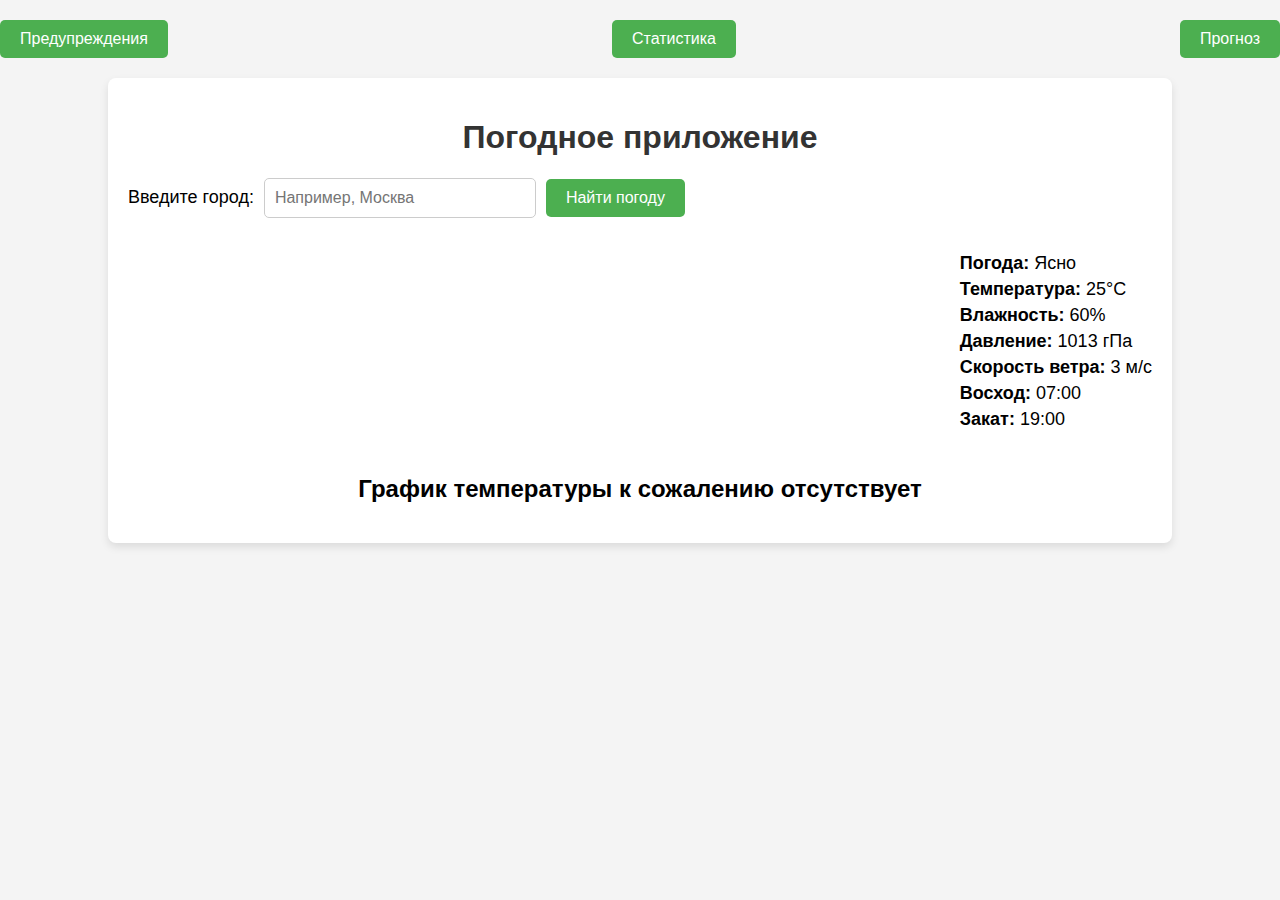
<file: Курсовая/index.html>
<!DOCTYPE html>
<html lang="ru">
<head>
    <meta charset="UTF-8">
    <meta name="viewport" content="width=device-width, initial-scale=1.0">
    <title>Погодное приложение</title>
    <link rel="stylesheet" href="styles.css">
</head>
<body>
    <div class="buttons">
        <a href="warnings.html"><button>Предупреждения</button></a>
        <a href="statistics.html"><button>Статистика</button></a>
        <a href="forecast.html"><button>Прогноз</button></a>
    </div>
    
    <div class="container">
        <h1>Погодное приложение</h1>
        <div class="input-section">
            <label for="city-input">Введите город:</label>
            <input type="text" id="city-input" placeholder="Например, Москва">
            <button id="find-weather">Найти погоду</button>
        </div>
        <div class="result-section">
            <div class="weather-icon">
            </div>
            <div class="result">
                <p><b>Погода:</b> Ясно</p>
                <p><b>Температура:</b> 25°C</p>
                <p><b>Влажность:</b> 60%</p>
                <p><b>Давление:</b> 1013 гПа</p>
                <p><b>Скорость ветра:</b> 3 м/с</p>
                <p><b>Восход:</b> 07:00</p>
                <p><b>Закат:</b> 19:00</p>
            </div>
        </div>
        <div class="graph-section">
            <h2>График температуры к сожалению отсутствует</h2>
            <alt="График температуры отсутствует">
        </div>
    </div>
</body>
</html>
</file>
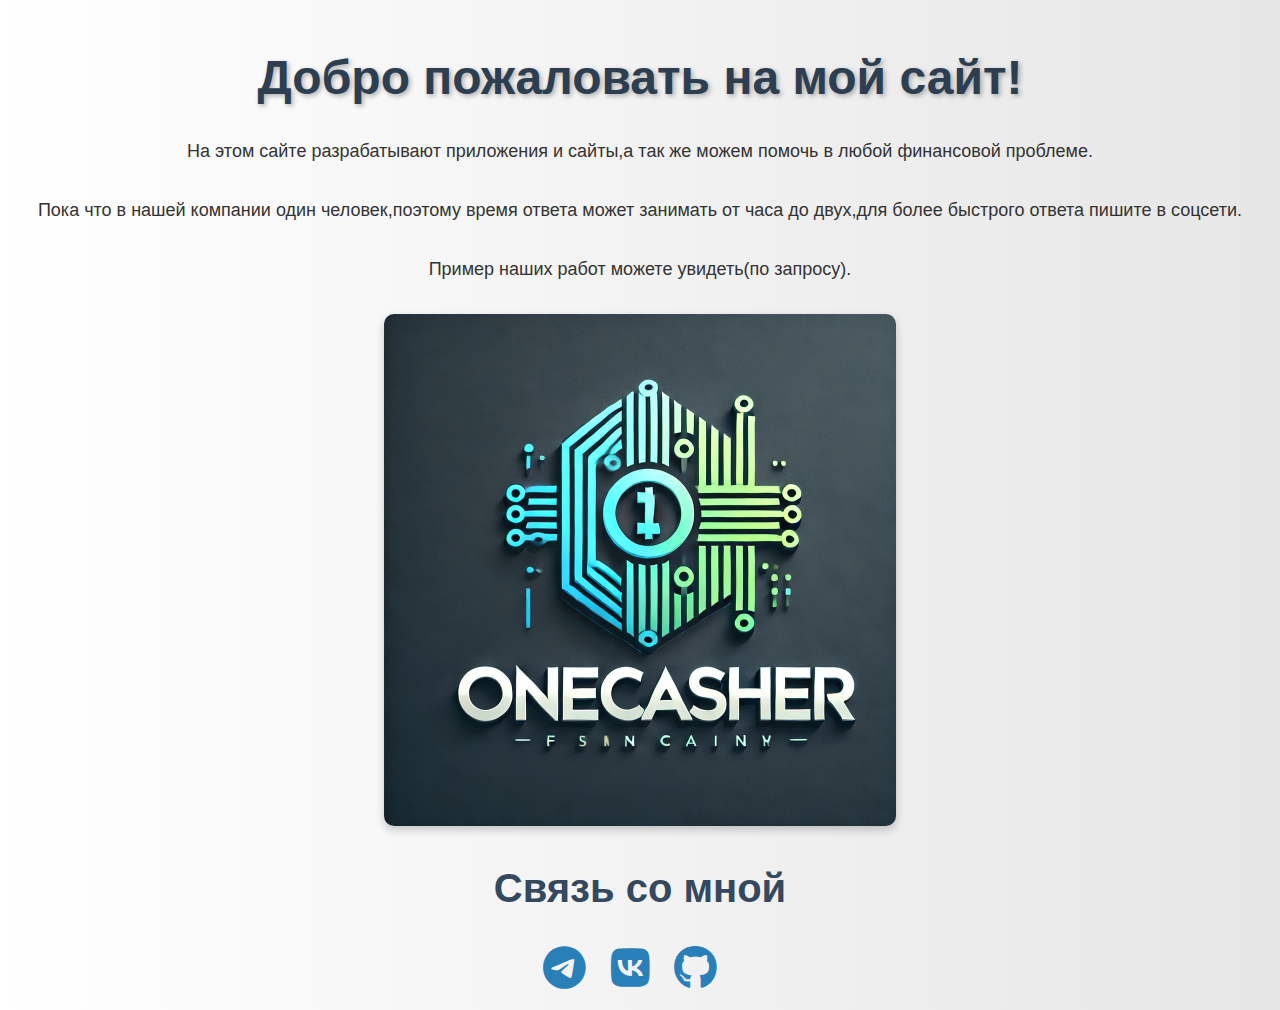
<file: 2ЛАБ/22.11.24.html>
<!DOCTYPE html>
<html lang="ru">
<head>
    <meta charset="UTF-8">
    <meta name="viewport" content="width=device-width, initial-scale=1.0">
    <title>Пример маленького сайта</title>
    <link rel="stylesheet" href="style1.css">
    <link rel="stylesheet" href="https://cdnjs.cloudflare.com/ajax/libs/font-awesome/6.0.0-beta3/css/all.min.css">
</head>
<body>
    <h1>Добро пожаловать на мой сайт!</h1>
    <p> На этом сайте разрабатывают приложения и сайты,а так же можем помочь в любой финансовой проблеме.</p>
    <p> Пока что в нашей компании один человек,поэтому время ответа может занимать от часа до двух,для более быстрого ответа пишите в соцсети.</p>
    <p>Пример наших работ можете увидеть(по запросу).</p>
    <img src="ЛОГО.jpg" alt="Пример изображения">
    <h2>Связь со мной</h2>
    <ul>
        <li><a href="https://t.me/onecasher" target="_blank"><i class="fab fa-telegram"></i></a></li>
        <li><a href="https://vk.com/onecasher" target="_blank"><i class="fab fa-vk"></i></a></li>
        <li><a href="https://github.com/onecasher1" target="_blank"><i class="fab fa-github"></i></a></li>
    </ul>

</body>
</html>
</file>
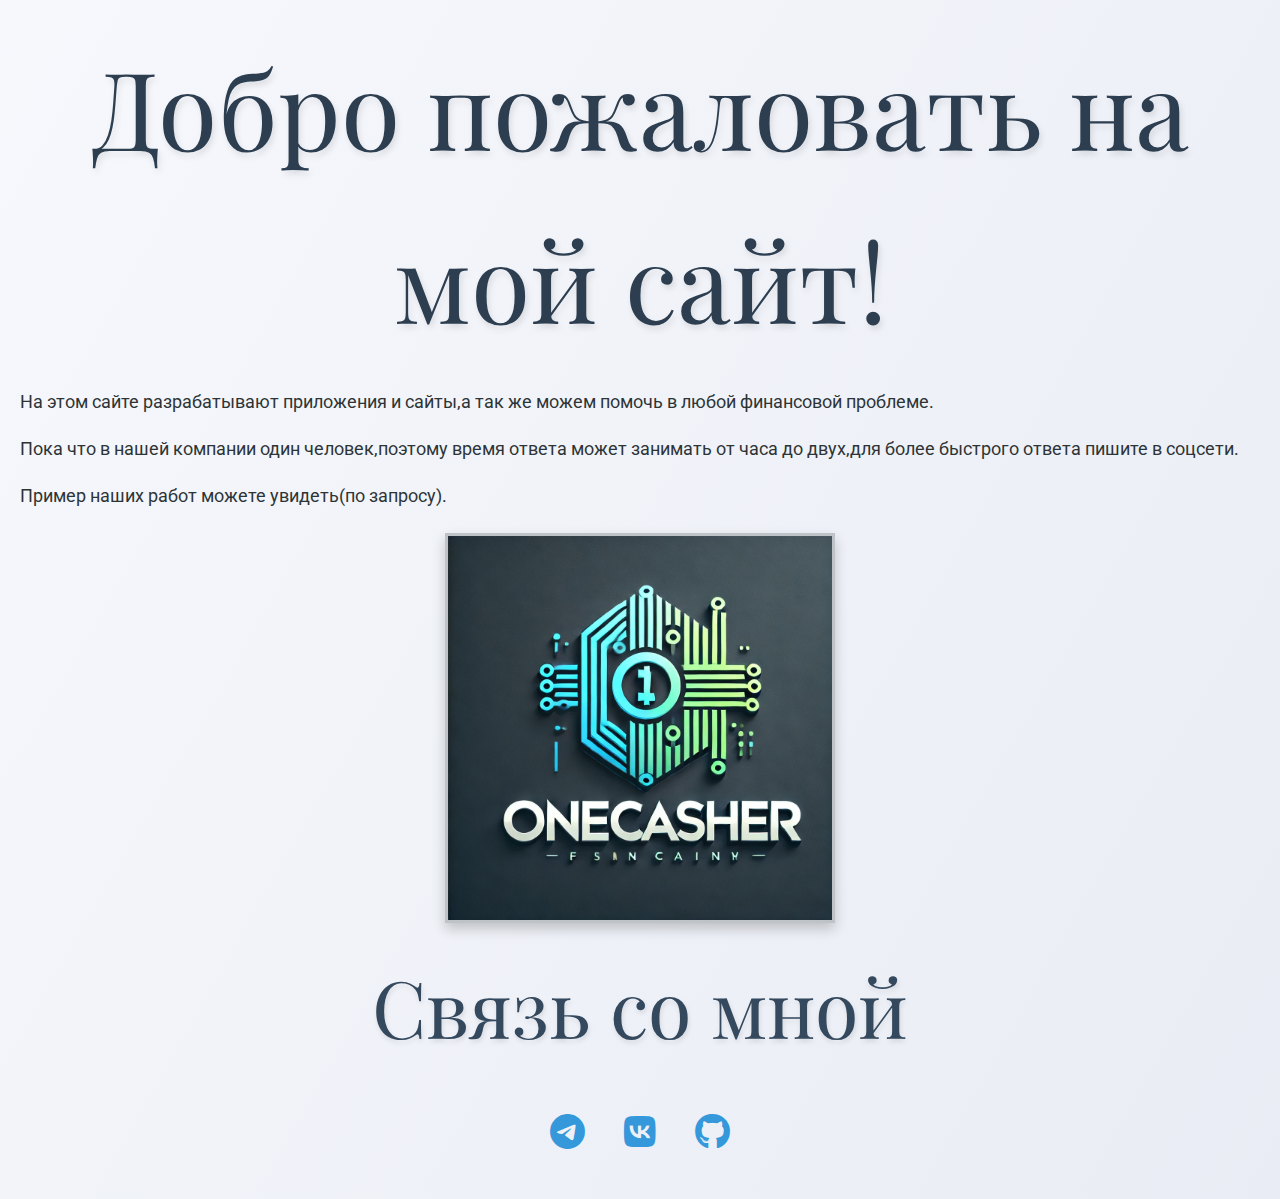
<file: 3ЛАБ/body.html>
<!DOCTYPE html>
<html lang="ru">
<head>
    <meta charset="UTF-8">
    <meta name="viewport" content="width=device-width, initial-scale=1.0">
    <title>Пример маленького сайта</title>
    <link rel="stylesheet" href="style2.css">
    <link rel="stylesheet" href="https://cdnjs.cloudflare.com/ajax/libs/font-awesome/6.0.0-beta3/css/all.min.css">
</head>
<body>
    <h1>Добро пожаловать на мой сайт!</h1>
    <p> На этом сайте разрабатывают приложения и сайты,а так же можем помочь в любой финансовой проблеме.</p>
    <p> Пока что в нашей компании один человек,поэтому время ответа может занимать от часа до двух,для более быстрого ответа пишите в соцсети.</p>
    <p>Пример наших работ можете увидеть(по запросу).</p>
    <img src="ЛОГО.jpg" alt="Пример изображения">
    <h2>Связь со мной</h2>
    <ul>
        <li><a href="https://t.me/onecasher" target="_blank"><i class="fab fa-telegram"></i></a></li>
        <li><a href="https://vk.com/onecasher" target="_blank"><i class="fab fa-vk"></i></a></li>
        <li><a href="https://github.com/onecasher1" target="_blank"><i class="fab fa-github"></i></a></li>
    </ul>

</body>
</html>
</file>
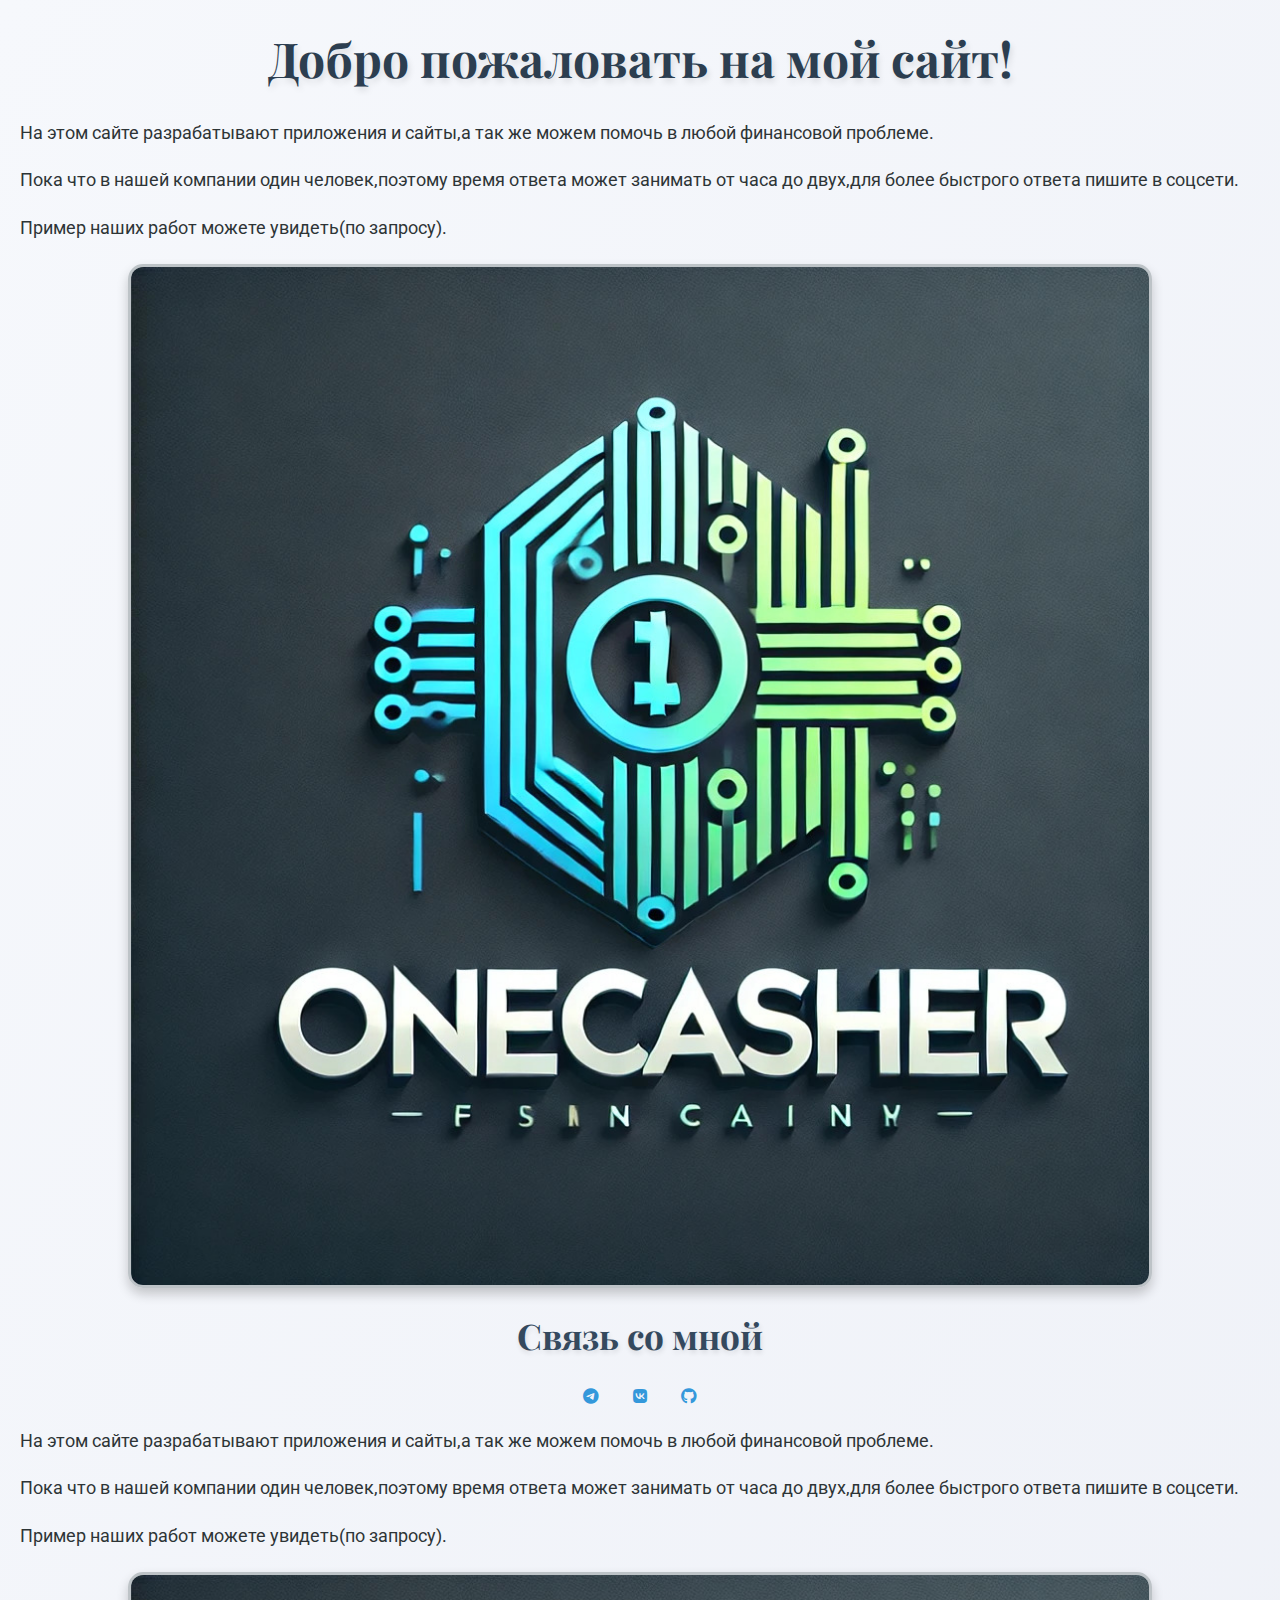
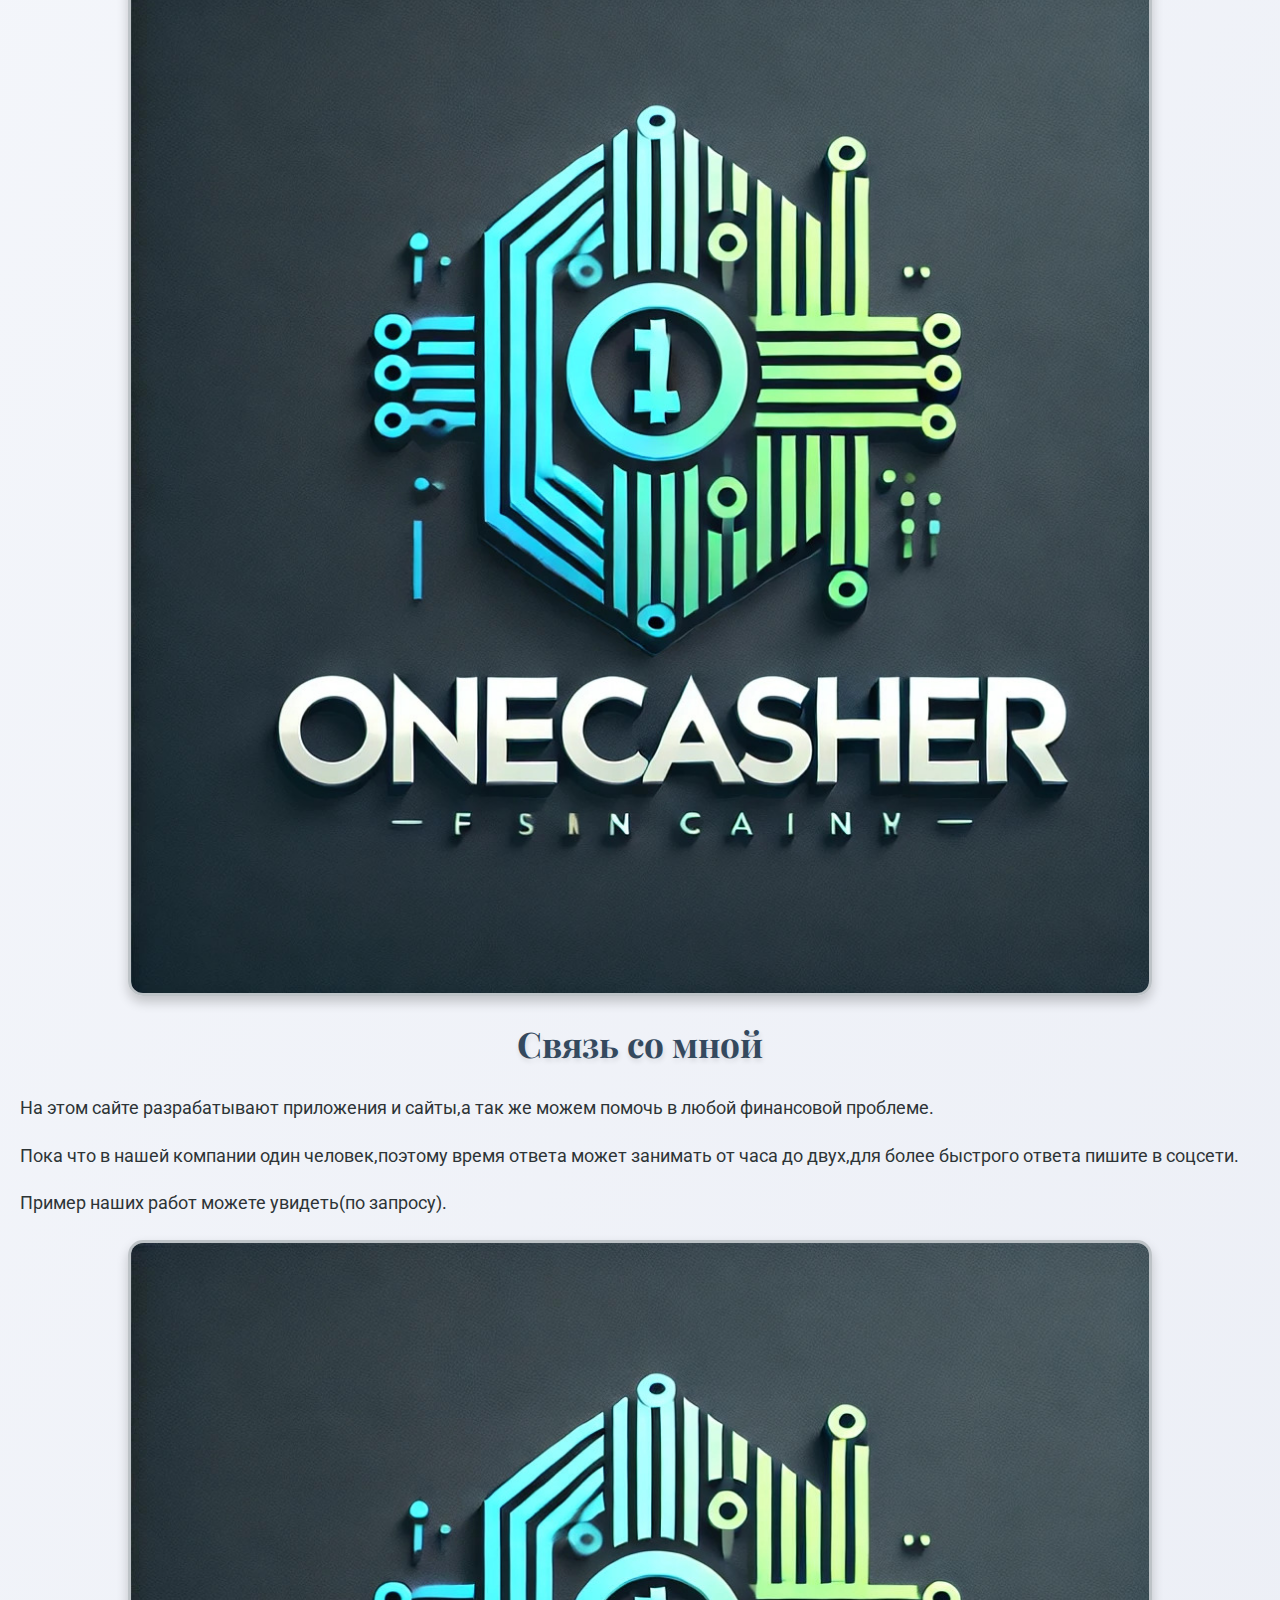
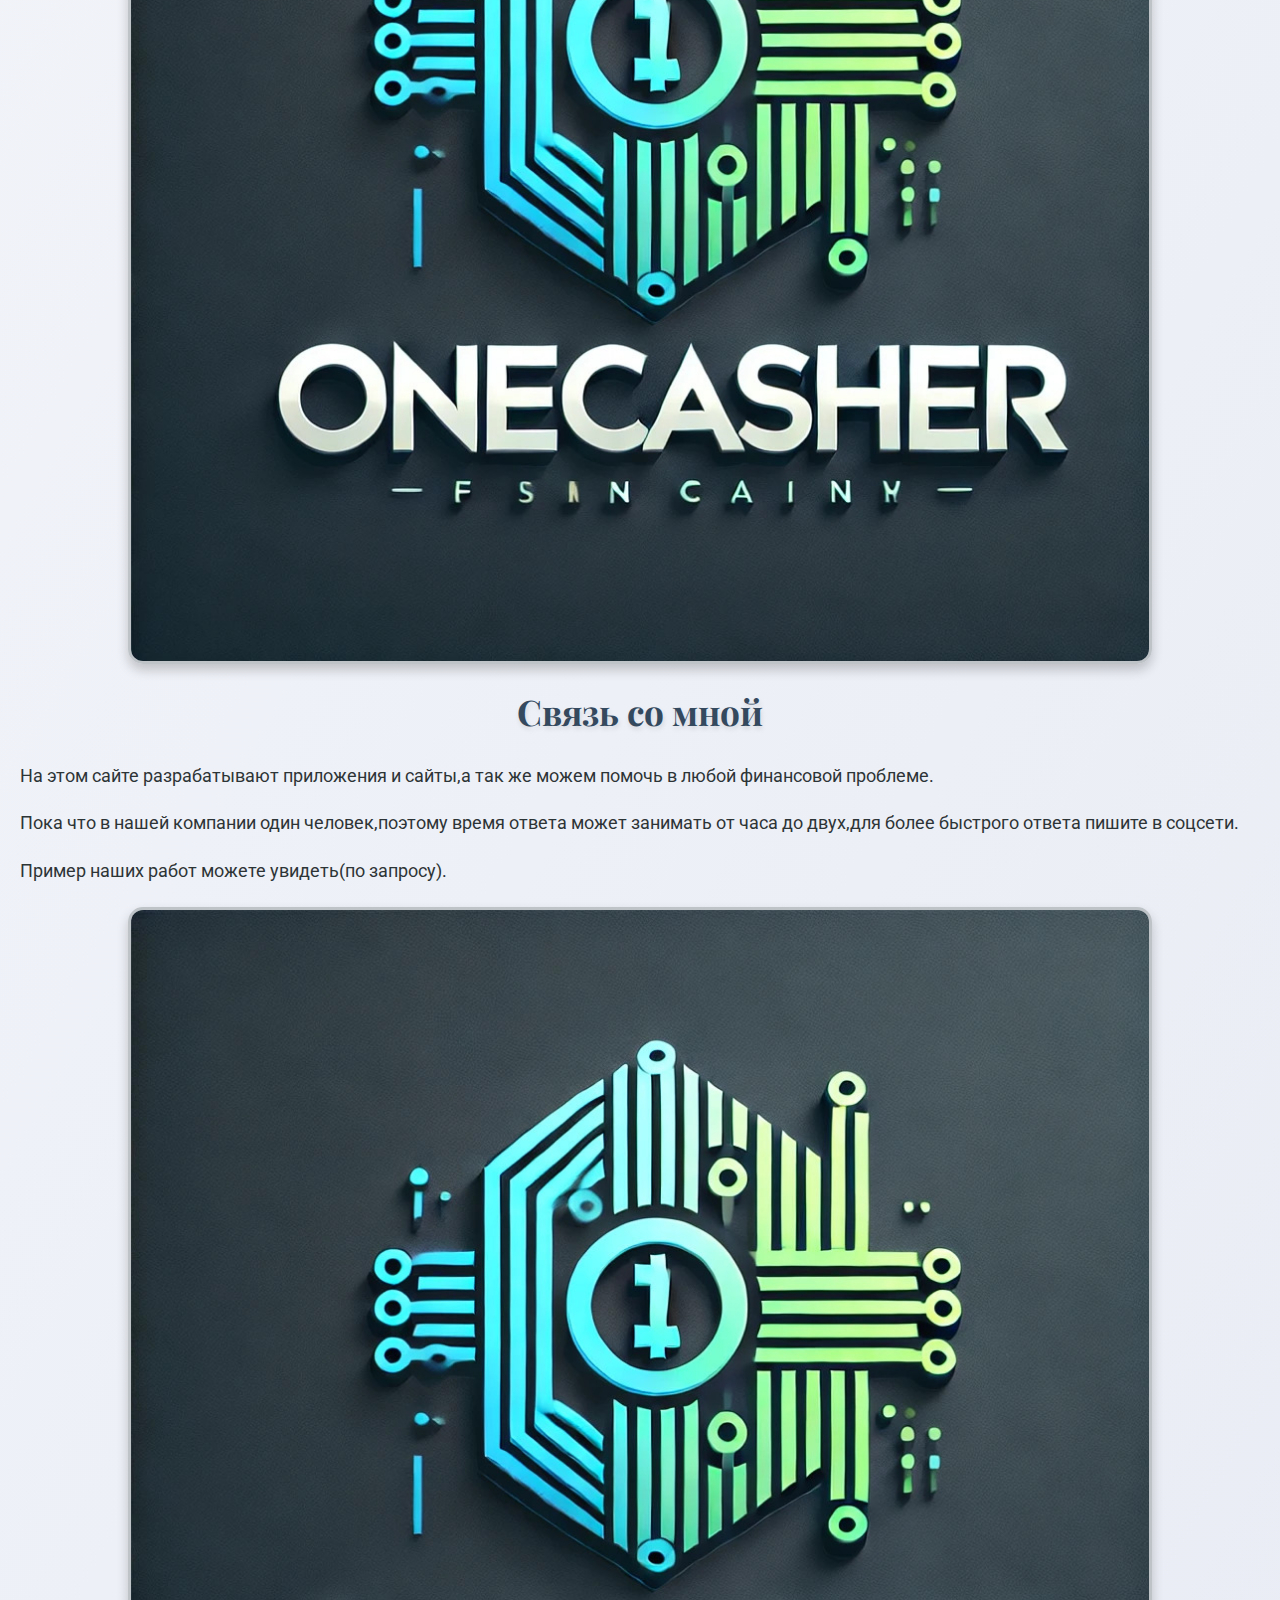
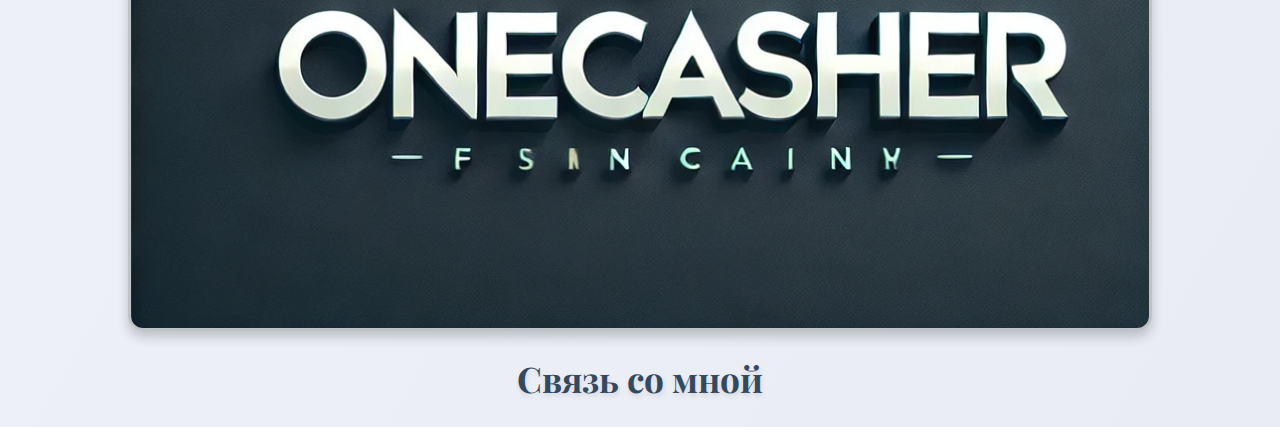
<file: 4ЛАБ/body.html>
<!DOCTYPE html>
<html lang="ru">
<head>
    <meta charset="UTF-8">
    <meta name="viewport" content="width=device-width, initial-scale=1.0">
    <title>Пример маленького сайта</title>
    <link rel="stylesheet" href="style.css">
    <link rel="stylesheet" href="https://cdnjs.cloudflare.com/ajax/libs/font-awesome/6.0.0-beta3/css/all.min.css">
</head>
<body>
    <h1>Добро пожаловать на мой сайт!</h1>
    <p> На этом сайте разрабатывают приложения и сайты,а так же можем помочь в любой финансовой проблеме.</p>
    <p> Пока что в нашей компании один человек,поэтому время ответа может занимать от часа до двух,для более быстрого ответа пишите в соцсети.</p>
    <p>Пример наших работ можете увидеть(по запросу).</p>
    <img src="ЛОГО.jpg" alt="Пример изображения">
    <h2>Связь со мной</h2>
    <ul>
        <li><a href="https://t.me/onecasher" target="_blank"><i class="fab fa-telegram"></i></a></li>
        <li><a href="https://vk.com/onecasher" target="_blank"><i class="fab fa-vk"></i></a></li>
        <li><a href="https://github.com/onecasher1" target="_blank"><i class="fab fa-github"></i></a></li>
    </ul>
    <p> На этом сайте разрабатывают приложения и сайты,а так же можем помочь в любой финансовой проблеме.</p>
    <p> Пока что в нашей компании один человек,поэтому время ответа может занимать от часа до двух,для более быстрого ответа пишите в соцсети.</p>
    <p>Пример наших работ можете увидеть(по запросу).</p>
    <img src="ЛОГО.jpg" alt="Пример изображения">
    <h2>Связь со мной</h2>
    <p> На этом сайте разрабатывают приложения и сайты,а так же можем помочь в любой финансовой проблеме.</p>
    <p> Пока что в нашей компании один человек,поэтому время ответа может занимать от часа до двух,для более быстрого ответа пишите в соцсети.</p>
    <p>Пример наших работ можете увидеть(по запросу).</p>
    <img src="ЛОГО.jpg" alt="Пример изображения">
    <h2>Связь со мной</h2>
    <p> На этом сайте разрабатывают приложения и сайты,а так же можем помочь в любой финансовой проблеме.</p>
    <p> Пока что в нашей компании один человек,поэтому время ответа может занимать от часа до двух,для более быстрого ответа пишите в соцсети.</p>
    <p>Пример наших работ можете увидеть(по запросу).</p>
    <img src="ЛОГО.jpg" alt="Пример изображения">
    <h2>Связь со мной</h2>
    

</body>
</html>
</file>
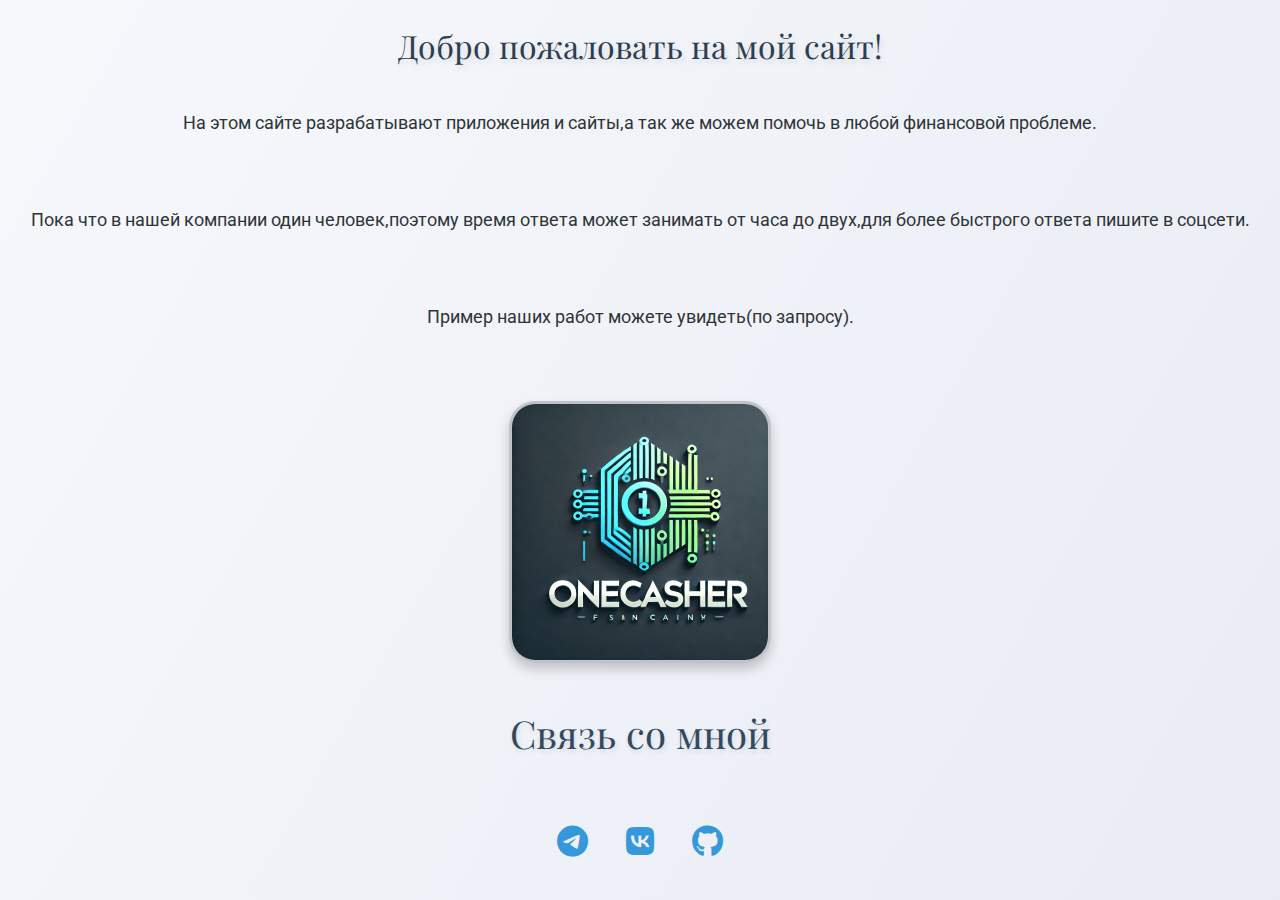
<file: 5ЛАБ/body.html>
<!DOCTYPE html>
<html lang="ru">
<head>
    <meta charset="UTF-8">
    <meta name="viewport" content="width=device-width, initial-scale=1.0">
    <title>Пример маленького сайта</title>
    <link rel="stylesheet" href="style.css">
    <link rel="stylesheet" href="https://cdnjs.cloudflare.com/ajax/libs/font-awesome/6.0.0-beta3/css/all.min.css">
</head>
<body>
    <h1>Добро пожаловать на мой сайт!</h1>
    <p> На этом сайте разрабатывают приложения и сайты,а так же можем помочь в любой финансовой проблеме.</p>
    <p> Пока что в нашей компании один человек,поэтому время ответа может занимать от часа до двух,для более быстрого ответа пишите в соцсети.</p>
    <p>Пример наших работ можете увидеть(по запросу).</p>
    <img src="ЛОГО.jpg" alt="Пример изображения">
    <h2>Связь со мной</h2>
    <ul>
        <li><a href="https://t.me/onecasher" target="_blank"><i class="fab fa-telegram"></i></a></li>
        <li><a href="https://vk.com/onecasher" target="_blank"><i class="fab fa-vk"></i></a></li>
        <li><a href="https://github.com/onecasher1" target="_blank"><i class="fab fa-github"></i></a></li>
    </ul>

</body>
</html>
</file>
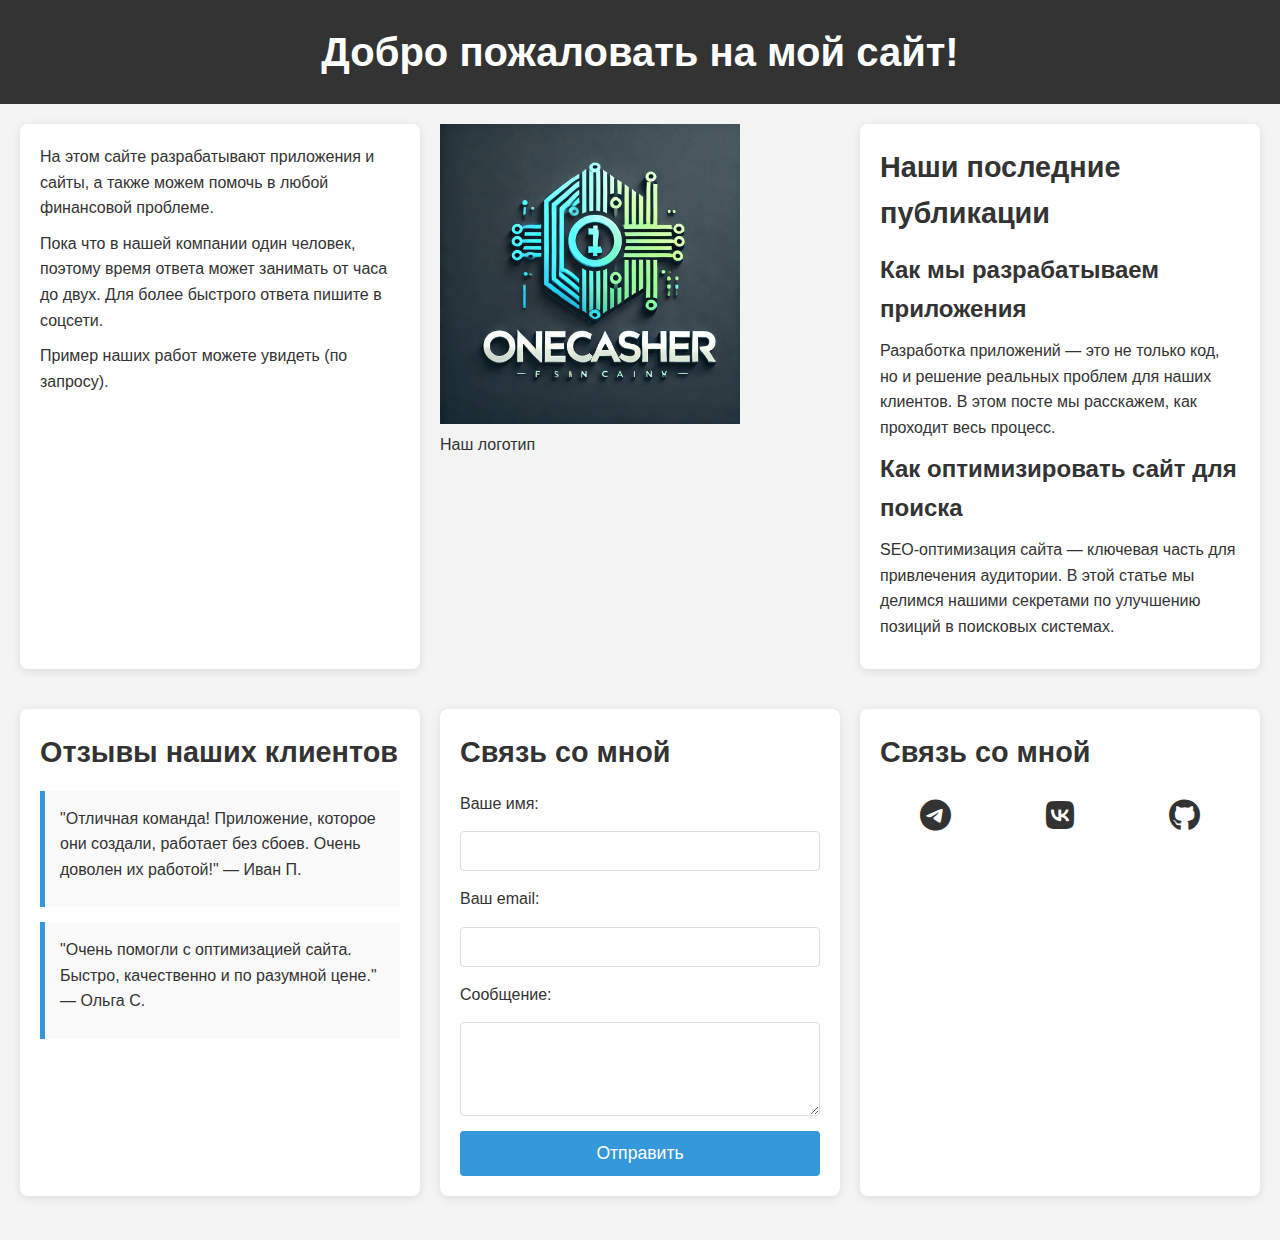
<file: 6ЛАБ/body.html>
<!DOCTYPE html>
<html lang="ru">
<head>
    <meta charset="UTF-8">
    <meta name="viewport" content="width=device-width, initial-scale=1.0">
    <title>Пример маленького сайта</title>
    <link rel="stylesheet" href="style.css">
    <link rel="stylesheet" href="https://cdnjs.cloudflare.com/ajax/libs/font-awesome/6.0.0-beta3/css/all.min.css">
</head>
<body>
    <header>
        <h1>Добро пожаловать на мой сайт!</h1>
    </header>

    <main>
        <section class="intro">
            <p>На этом сайте разрабатывают приложения и сайты, а также можем помочь в любой финансовой проблеме.</p>
            <p>Пока что в нашей компании один человек, поэтому время ответа может занимать от часа до двух. Для более быстрого ответа пишите в соцсети.</p>
            <p>Пример наших работ можете увидеть (по запросу).</p>
        </section>

        <figure class="logo">
            <img src="ЛОГО.jpg" alt="Логотип компании" width="300" height="300" loading="lazy" style="object-fit: contain;">
            <figcaption>Наш логотип</figcaption>
        </figure>

        <!-- Новый раздел: Блог -->
        <section class="blog">
            <h2>Наши последние публикации</h2>
            <article>
                <h3>Как мы разрабатываем приложения</h3>
                <p>Разработка приложений — это не только код, но и решение реальных проблем для наших клиентов. В этом посте мы расскажем, как проходит весь процесс.</p>  
            </article>
            <article>
                <h3>Как оптимизировать сайт для поиска</h3>
                <p>SEO-оптимизация сайта — ключевая часть для привлечения аудитории. В этой статье мы делимся нашими секретами по улучшению позиций в поисковых системах.</p>
            </article>
        </section>

        <!-- Новый раздел: Отзывы -->
        <section class="reviews">
            <h2>Отзывы наших клиентов</h2>
            <div class="review">
                <p>"Отличная команда! Приложение, которое они создали, работает без сбоев. Очень доволен их работой!" — Иван П.</p>
            </div>
            <div class="review">
                <p>"Очень помогли с оптимизацией сайта. Быстро, качественно и по разумной цене." — Ольга С.</p>
            </div>
        </section>

        <!-- Новый раздел: Форма обратной связи -->
        <section class="contact-form">
            <h2>Связь со мной</h2>
            <form action="#" method="post">
                <label for="name">Ваше имя:</label>
                <input type="text" id="name" name="name" required>
                
                <label for="email">Ваш email:</label>
                <input type="email" id="email" name="email" required>

                <label for="message">Сообщение:</label>
                <textarea id="message" name="message" rows="4" required></textarea>
                
                <button type="submit">Отправить</button>
            </form>
        </section>

        <section class="contacts">
            <h2>Связь со мной</h2>
            <ul class="social-links">
                <li><a href="https://t.me/onecasher" target="_blank" aria-label="Telegram"><i class="fab fa-telegram"></i></a></li>
                <li><a href="https://vk.com/onecasher" target="_blank" aria-label="VK"><i class="fab fa-vk"></i></a></li>
                <li><a href="https://github.com/onecasher1" target="_blank" aria-label="GitHub"><i class="fab fa-github"></i></a></li>
            </ul>
        </section>
    </main>
</body>
</html>
</file>
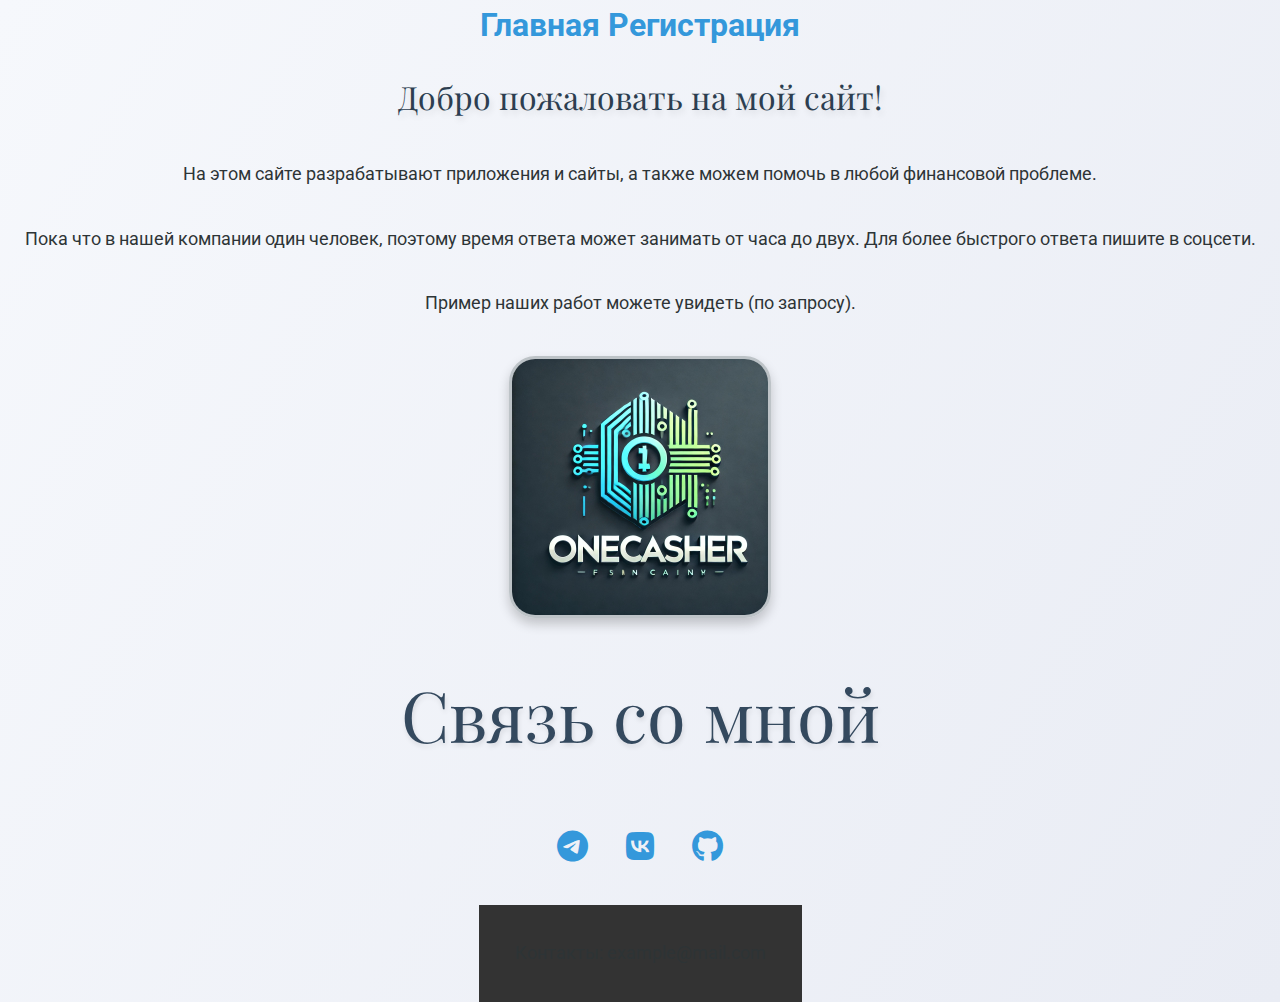
<file: 7ЛАБ/body.html>
<!DOCTYPE html>
<html lang="ru">
<head>
    <meta charset="UTF-8">
    <meta name="viewport" content="width=device-width, initial-scale=1.0">
    <title>Пример маленького сайта</title>
    <link rel="stylesheet" href="style.css">
    <link rel="stylesheet" href="https://cdnjs.cloudflare.com/ajax/libs/font-awesome/6.0.0-beta3/css/all.min.css">
    <style>
        /* Центрирование формы на странице */
        main {
            display: flex;
            justify-content: center;
            align-items: center;
            min-height: 100vh; /* Высота основной части равна высоте экрана */
        }

        form {
            background-color: rgba(255, 255, 255, 0.9); /* Полупрозрачный фон */
            padding: 2rem;
            border-radius: 10px;
            box-shadow: 0 10px 20px rgba(0, 0, 0, 0.2);
            width: 100%;
            max-width: 400px; /* Ограничиваем ширину формы */
            text-align: center;
        }

        form label {
            display: block;
            margin-bottom: 0.5rem;
            font-weight: bold;
        }

        form input, form select, form button {
            width: 100%;
            padding: 0.75rem;
            margin-bottom: 1rem;
            border: 1px solid #ccc;
            border-radius: 5px;
            font-size: 1rem;
        }

        form button {
            background-color: #3498db;
            color: white;
            font-weight: bold;
            cursor: pointer;
            transition: background-color 0.3s ease;
        }

        form button:hover {
            background-color: #2980b9;
        }

        footer {
            text-align: center;
            padding: 1rem;
            background-color: #333;
            color: white;
        }
    </style>
</head>
<body>
    <header>
        <nav>
            <a href="body.html">Главная</a>
            <a href="form.html">Регистрация</a>
        </nav>
    </header>

    <h1>Добро пожаловать на мой сайт!</h1>
    <p>На этом сайте разрабатывают приложения и сайты, а также можем помочь в любой финансовой проблеме.</p>
    <p>Пока что в нашей компании один человек, поэтому время ответа может занимать от часа до двух. Для более быстрого ответа пишите в соцсети.</p>
    <p>Пример наших работ можете увидеть (по запросу).</p>
    <img src="ЛОГО.jpg" alt="Пример изображения">

    <h2>Связь со мной</h2>
    <ul>
        <li><a href="https://t.me/onecasher" target="_blank"><i class="fab fa-telegram"></i></a></li>
        <li><a href="https://vk.com/onecasher" target="_blank"><i class="fab fa-vk"></i></a></li>
        <li><a href="https://github.com/onecasher1" target="_blank"><i class="fab fa-github"></i></a></li>
    </ul>

    <footer>
        <p>Контакты: example@mail.com</p>
    </footer>
</body>
</html>
</file>
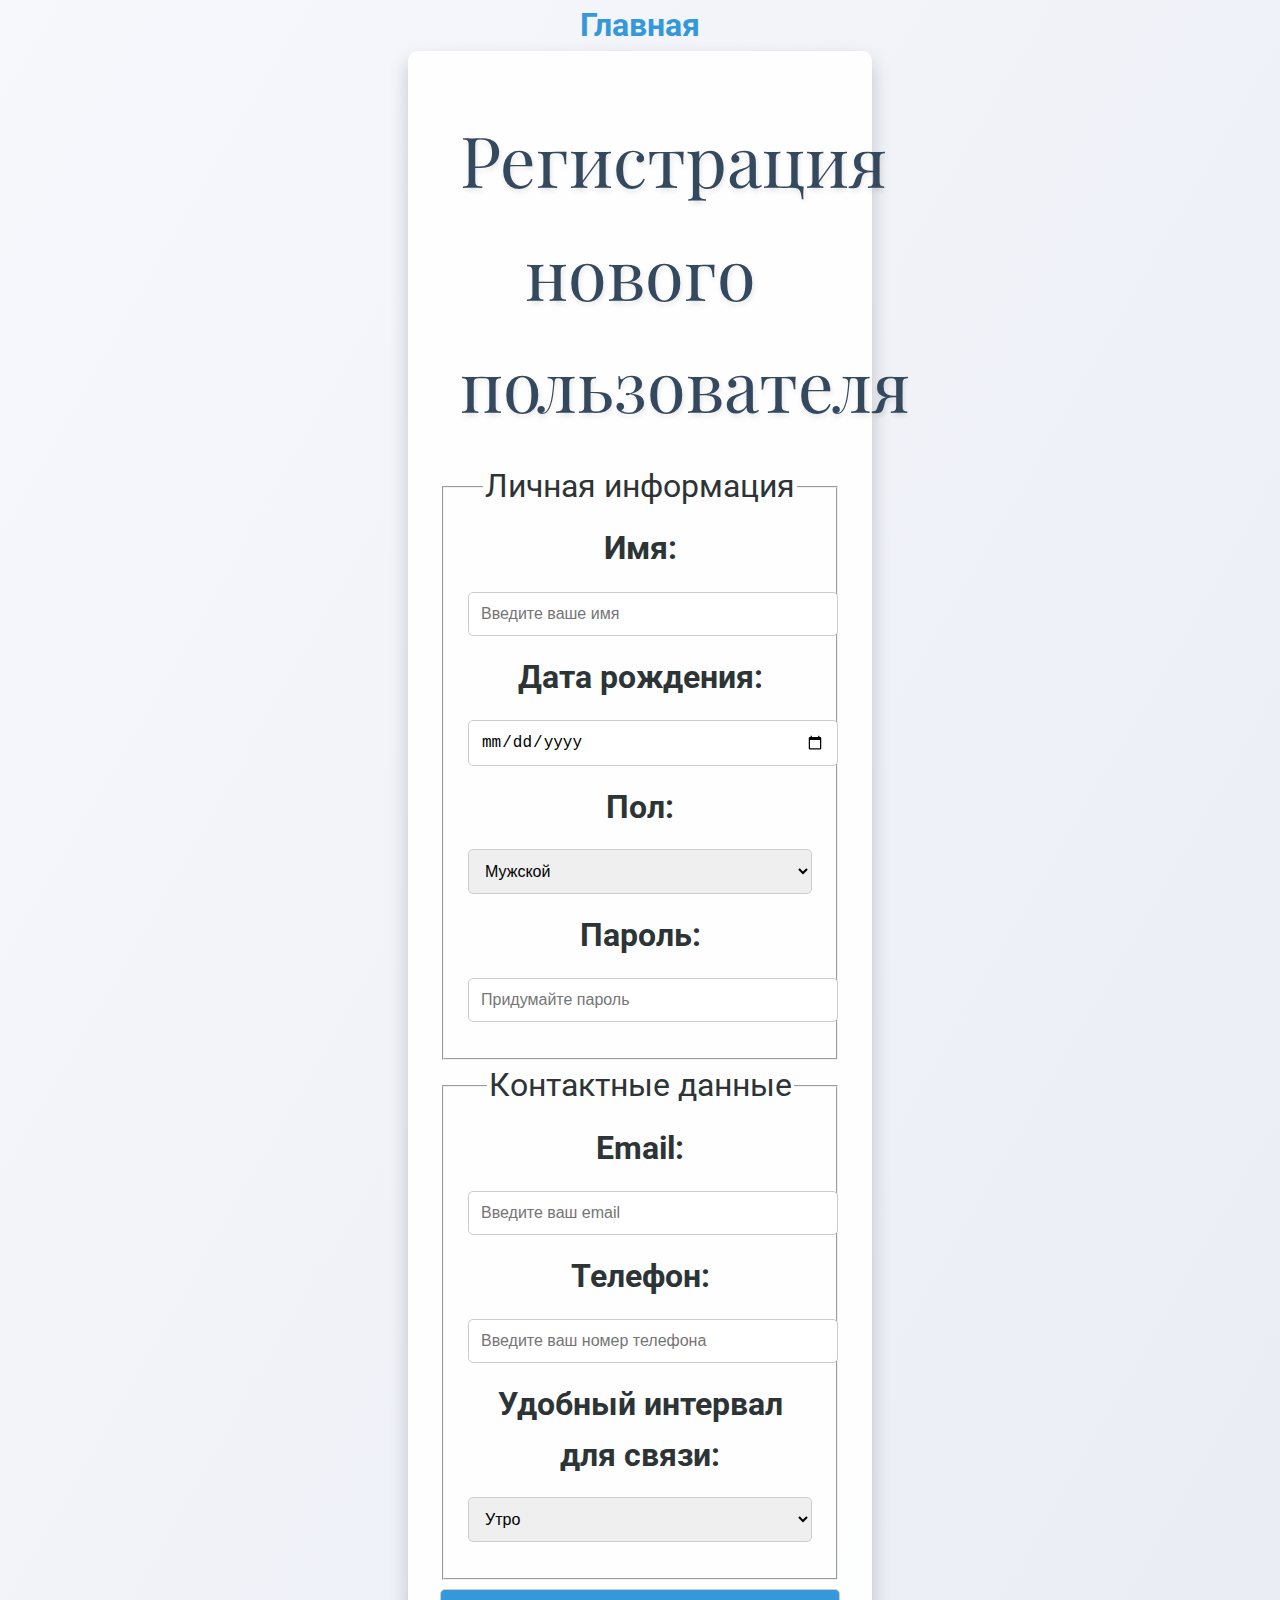
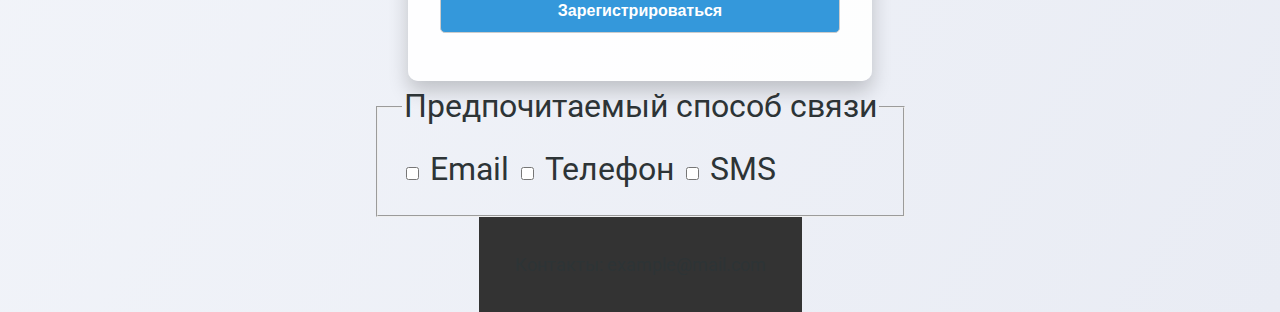
<file: 7ЛАБ/form.html>
<!DOCTYPE html>
<html lang="ru">
<head>
    <meta charset="UTF-8">
    <meta name="viewport" content="width=device-width, initial-scale=1.0">
    <title>Регистрация нового пользователя</title>
    <link rel="stylesheet" href="style.css">
    <link rel="stylesheet" href="https://cdnjs.cloudflare.com/ajax/libs/font-awesome/6.0.0-beta3/css/all.min.css">
    <style>
        /* Центрирование формы на странице */
        main {
            display: flex;
            justify-content: center;
            align-items: center;
            min-height: 100vh;
        }

        form {
            background-color: rgba(255, 255, 255, 0.9);
            padding: 2rem;
            border-radius: 10px;
            box-shadow: 0 10px 20px rgba(0, 0, 0, 0.2);
            width: 100%;
            max-width: 400px;
            text-align: center;
        }

        form label {
            display: block;
            margin-bottom: 0.5rem;
            font-weight: bold;
        }

        form input, form select, form button {
            width: 100%;
            padding: 0.75rem;
            margin-bottom: 1rem;
            border: 1px solid #ccc;
            border-radius: 5px;
            font-size: 1rem;
        }

        form button {
            background-color: #3498db;
            color: white;
            font-weight: bold;
            cursor: pointer;
            transition: background-color 0.3s ease;
        }

        form button:hover {
            background-color: #2980b9;
        }

        footer {
            text-align: center;
            padding: 1rem;
            background-color: #333;
            color: white;
        }
    </style>
</head>
<body>
    <header>
        <nav>
            <a href="body.html">Главная</a>
        </nav>
    </header>

    <main>
        <form action="/submit-registration" method="post">
            <h2>Регистрация нового пользователя</h2>
            <fieldset>
                <legend>Личная информация</legend>
                <label for="name">Имя:</label>
                <input type="text" id="name" name="name" placeholder="Введите ваше имя" required>

                <label for="dob">Дата рождения:</label>
                <input type="date" id="dob" name="dob" required>

                <label for="gender">Пол:</label>
                <select id="gender" name="gender" required>
                    <option value="male">Мужской</option>
                    <option value="female">Женский</option>
                    <option value="other">Другой</option>
                </select>

                <label for="password">Пароль:</label>
                <input type="password" id="password" name="password" placeholder="Придумайте пароль" required>
            </fieldset>

            <fieldset>
                <legend>Контактные данные</legend>
                <label for="email">Email:</label>
                <input type="email" id="email" name="email" placeholder="Введите ваш email" required>

                <label for="phone">Телефон:</label>
                <input type="tel" id="phone" name="phone" placeholder="Введите ваш номер телефона" required>

                <label for="contact-time">Удобный интервал для связи:</label>
                <select id="contact-time" name="contact_time" required>
                    <option value="morning">Утро</option>
                    <option value="day">День</option>
                    <option value="evening">Вечер</option>
                    <option value="night">Ночь</option>
                </select>
            </fieldset>

            <button type="submit">Зарегистрироваться</button>
        </form>
    </main>
    <fieldset>
        <legend>Предпочитаемый способ связи</legend>
        <label for="contact-email">
            <input type="checkbox" id="contact-email" name="contact-method" value="email"> Email
        </label>
        <label for="contact-phone">
            <input type="checkbox" id="contact-phone" name="contact-method" value="phone"> Телефон
        </label>
        <label for="contact-sms">
            <input type="checkbox" id="contact-sms" name="contact-method" value="sms"> SMS
        </label>
    </fieldset>

    <footer>
        <p>Контакты: example@mail.com</p>
    </foote
</file>
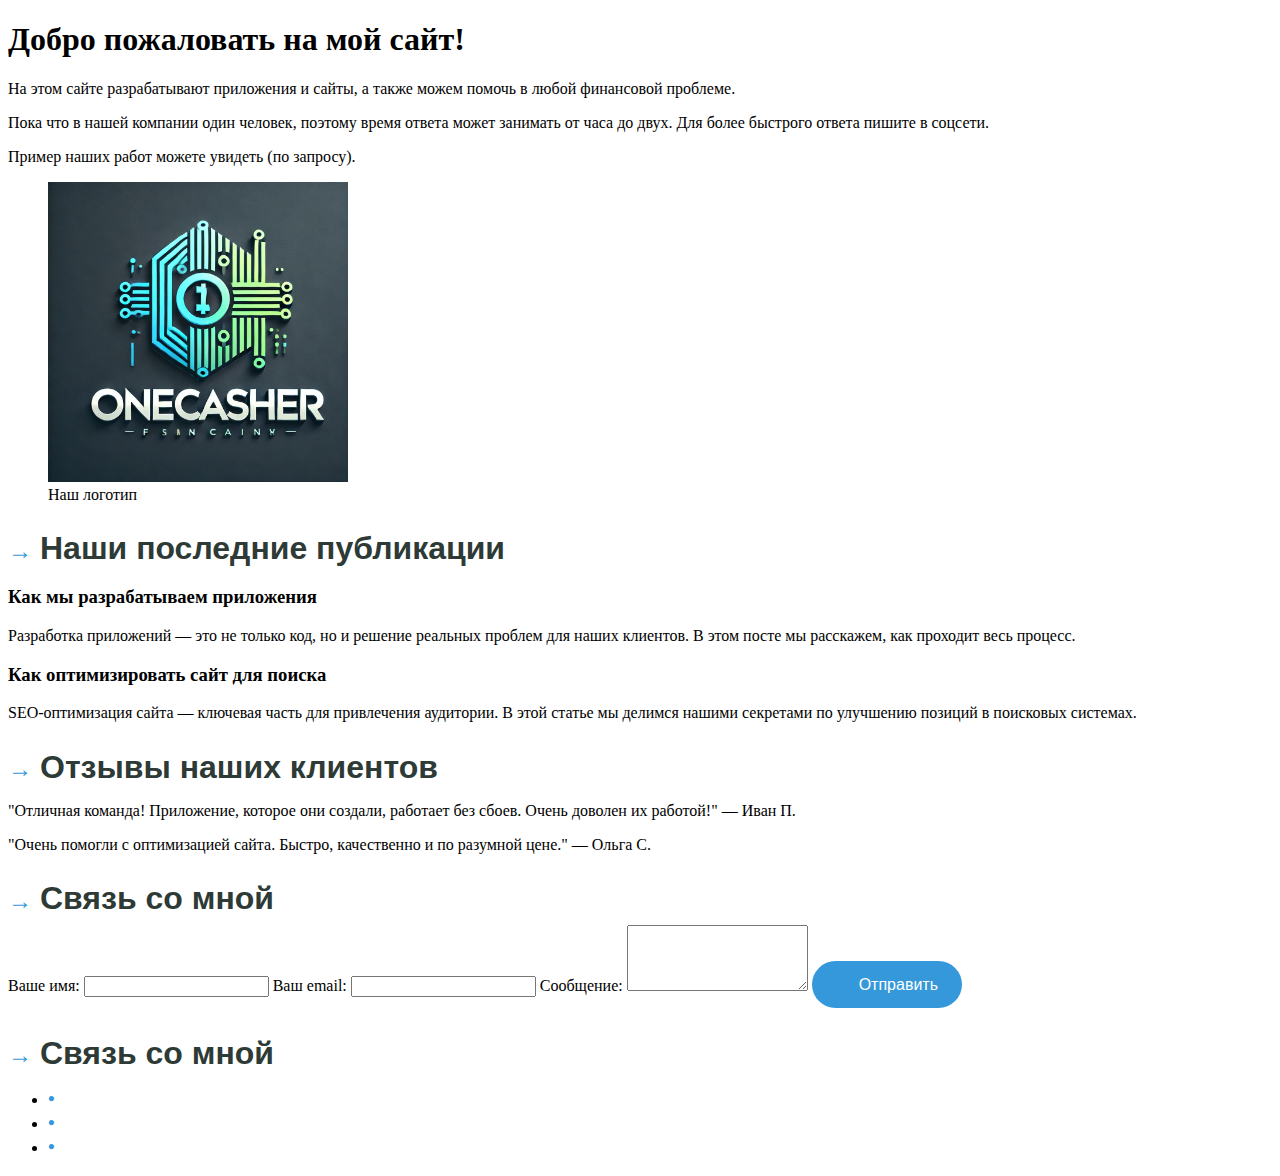
<file: 8ЛАБ/body.html>
<!DOCTYPE html>
<html lang="ru">
<head>
    <meta charset="UTF-8">
    <meta name="viewport" content="width=device-width, initial-scale=1.0">
    <title>Пример маленького сайта</title>
    <link rel="stylesheet" href="style.css">
</head>
<body>
    <header>
        <h1>Добро пожаловать на мой сайт!</h1>
    </header>

    <main>
        <section class="intro">
            <p>На этом сайте разрабатывают приложения и сайты, а также можем помочь в любой финансовой проблеме.</p>
            <p>Пока что в нашей компании один человек, поэтому время ответа может занимать от часа до двух. Для более быстрого ответа пишите в соцсети.</p>
            <p>Пример наших работ можете увидеть (по запросу).</p>
        </section>

        <figure class="logo">
            <img src="ЛОГО.jpg" alt="Логотип компании" width="300" height="300" loading="lazy" style="object-fit: contain;">
            <figcaption>Наш логотип</figcaption>
        </figure>

        <!-- Новый раздел: Блог -->
        <section class="blog">
            <h2>Наши последние публикации</h2>
            <article>
                <h3>Как мы разрабатываем приложения</h3>
                <p>Разработка приложений — это не только код, но и решение реальных проблем для наших клиентов. В этом посте мы расскажем, как проходит весь процесс.</p>  
            </article>
            <article>
                <h3>Как оптимизировать сайт для поиска</h3>
                <p>SEO-оптимизация сайта — ключевая часть для привлечения аудитории. В этой статье мы делимся нашими секретами по улучшению позиций в поисковых системах.</p>
            </article>
        </section>

        <!-- Новый раздел: Отзывы -->
        <section class="reviews">
            <h2>Отзывы наших клиентов</h2>
            <div class="review">
                <p>"Отличная команда! Приложение, которое они создали, работает без сбоев. Очень доволен их работой!" — Иван П.</p>
            </div>
            <div class="review">
                <p>"Очень помогли с оптимизацией сайта. Быстро, качественно и по разумной цене." — Ольга С.</p>
            </div>
        </section>

        <!-- Новый раздел: Форма обратной связи -->
        <section class="contact-form">
            <h2>Связь со мной</h2>
            <form action="#" method="post">
                <label for="name">Ваше имя:</label>
                <input type="text" id="name" name="name" required>
                
                <label for="email">Ваш email:</label>
                <input type="email" id="email" name="email" required>

                <label for="message">Сообщение:</label>
                <textarea id="message" name="message" rows="4" required></textarea>
                
                <button type="submit">Отправить</button>
            </form>
        </section>

        <section class="contacts">
            <h2>Связь со мной</h2>
            <ul class="social-links">
                <li><a href="https://t.me/onecasher" target="_blank" aria-label="Telegram"><i class="fab fa-telegram"></i></a></li>
                <li><a href="https://vk.com/onecasher" target="_blank" aria-label="VK"><i class="fab fa-vk"></i></a></li>
                <li><a href="https://github.com/onecasher1" target="_blank" aria-label="GitHub"><i class="fab fa-github"></i></a></li>
            </ul>
        </section>
    </main>
</body>
</html>
</file>
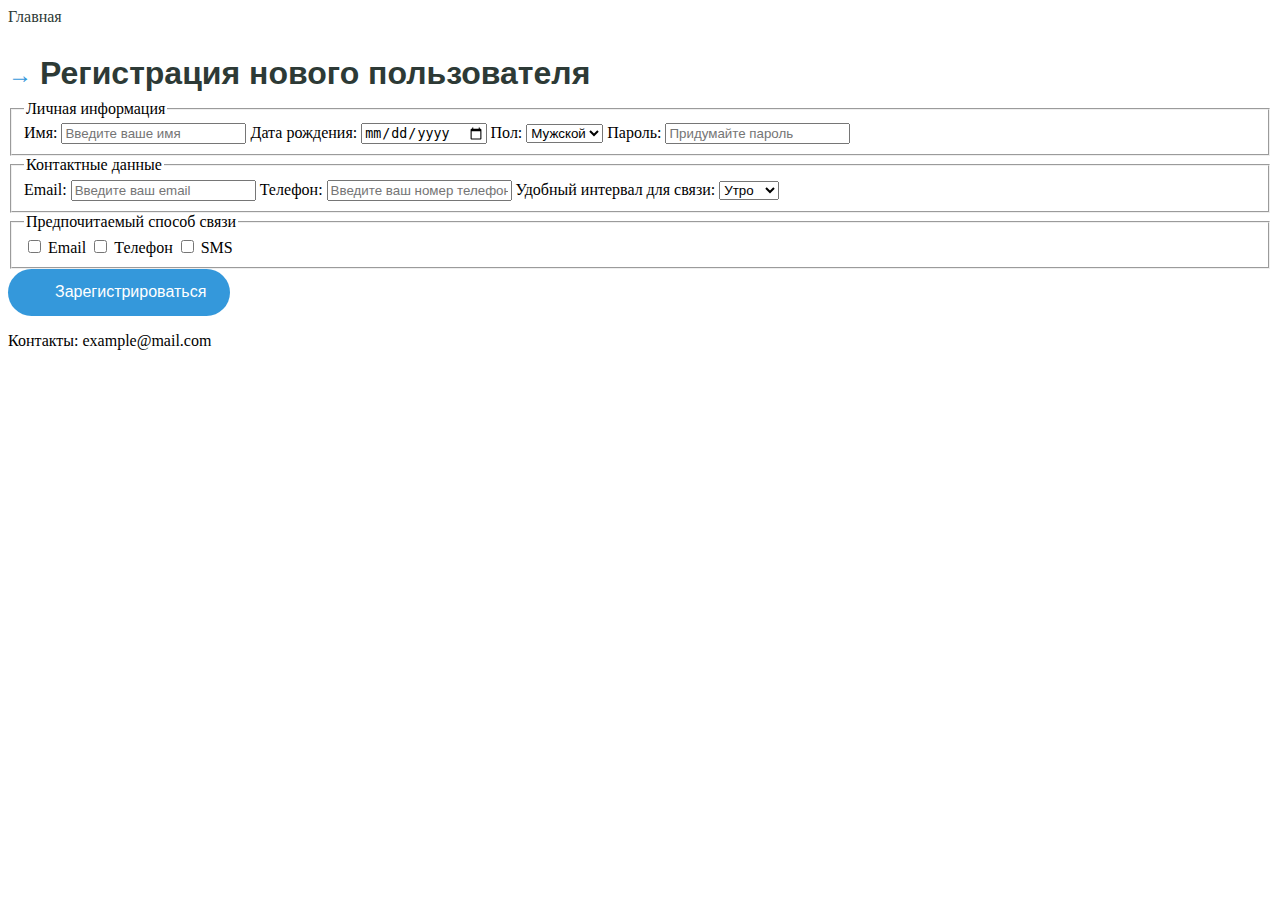
<file: 8ЛАБ/form.html>
<!-- Обновленный файл form.html -->
<!DOCTYPE html>
<html lang="ru">
<head>
    <meta charset="UTF-8">
    <meta name="viewport" content="width=device-width, initial-scale=1.0">
    <title>Регистрация нового пользователя</title>
    <link rel="stylesheet" href="style.css">
</head>
<body>
    <header>
        <nav>
            <a href="body.html">Главная</a>
        </nav>
    </header>

    <main>
        <form action="/submit-registration" method="post">
            <h2>Регистрация нового пользователя</h2>
            <fieldset>
                <legend>Личная информация</legend>
                <label for="name">Имя:</label>
                <input type="text" id="name" name="name" placeholder="Введите ваше имя" required>

                <label for="dob">Дата рождения:</label>
                <input type="date" id="dob" name="dob" required>

                <label for="gender">Пол:</label>
                <select id="gender" name="gender" required>
                    <option value="male">Мужской</option>
                    <option value="female">Женский</option>
                    <option value="other">Другой</option>
                </select>

                <label for="password">Пароль:</label>
                <input type="password" id="password" name="password" placeholder="Придумайте пароль" required>
            </fieldset>

            <fieldset>
                <legend>Контактные данные</legend>
                <label for="email">Email:</label>
                <input type="email" id="email" name="email" placeholder="Введите ваш email" required>

                <label for="phone">Телефон:</label>
                <input type="tel" id="phone" name="phone" placeholder="Введите ваш номер телефона" required>

                <label for="contact-time">Удобный интервал для связи:</label>
                <select id="contact-time" name="contact_time" required>
                    <option value="morning">Утро</option>
                    <option value="day">День</option>
                    <option value="evening">Вечер</option>
                    <option value="night">Ночь</option>
                </select>
            </fieldset>

            <fieldset>
                <legend>Предпочитаемый способ связи</legend>
                <label><input type="checkbox" name="contact-method" value="email"> Email</label>
                <label><input type="checkbox" name="contact-method" value="phone"> Телефон</label>
                <label><input type="checkbox" name="contact-method" value="sms"> SMS</label>
            </fieldset>

            <button type="submit">Зарегистрироваться</button>
        </form>
    </main>

    <footer>
        <p>Контакты: example@mail.com</p>
    </footer>
</body>
</html>
</file>
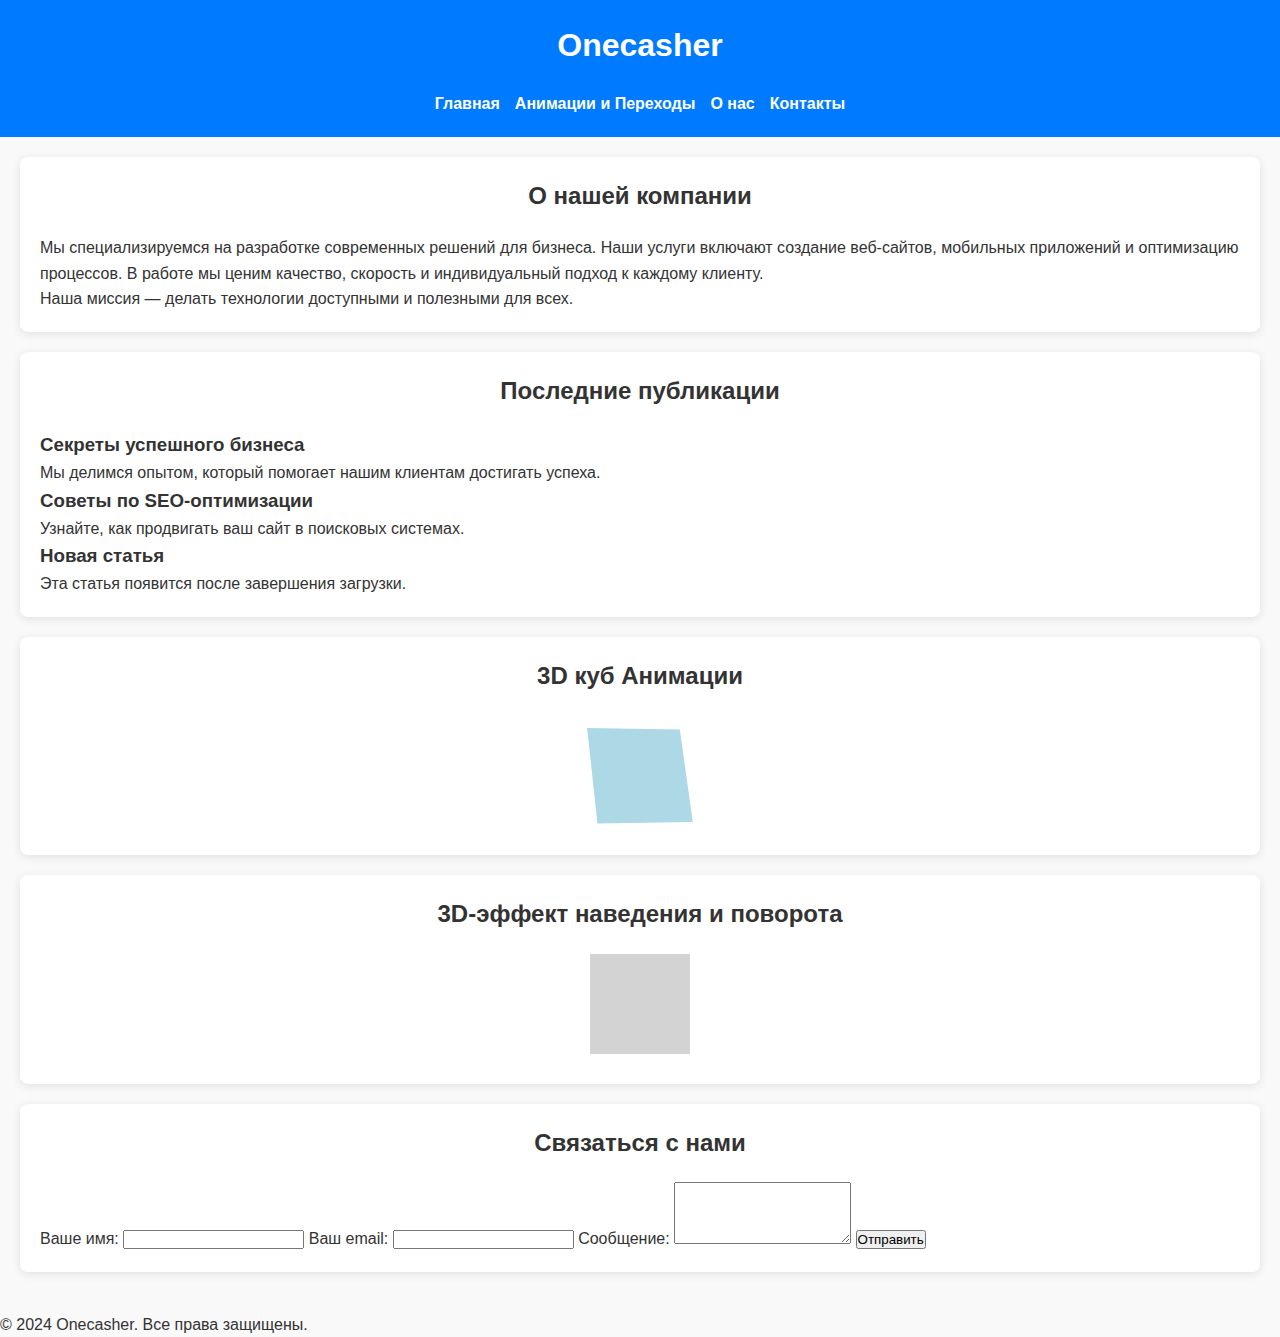
<file: 9ЛАБ/body.html>
<!DOCTYPE html>
<html lang="ru">
<head>
    <meta charset="UTF-8">
    <meta name="viewport" content="width=device-width, initial-scale=1.0">
    <title>Главная страница</title>
    <link rel="stylesheet" href="style.css">
</head>
<body>
    <header>
        <h1>Onecasher</h1>
        <nav>
            <ul class="menu">
                <li><a href="#">Главная</a></li>
                <li><a href="demo.html">Анимации и Переходы</a></li>
                <li><a href="#about">О нас</a></li>
                <li><a href="#contact">Контакты</a></li>
            </ul>
        </nav>
    </header>

    <main>
        <section id="about" class="intro">
            <h2>О нашей компании</h2>
            <p>Мы специализируемся на разработке современных решений для бизнеса. Наши услуги включают создание веб-сайтов, мобильных приложений и оптимизацию процессов. В работе мы ценим качество, скорость и индивидуальный подход к каждому клиенту.</p>
            <p>Наша миссия — делать технологии доступными и полезными для всех.</p>
        </section>

        <section class="blog">
            <h2>Последние публикации</h2>
            <article>
                <h3>Секреты успешного бизнеса</h3>
                <p>Мы делимся опытом, который помогает нашим клиентам достигать успеха.</p>
            </article>
            <article>
                <h3>Советы по SEO-оптимизации</h3>
                <p>Узнайте, как продвигать ваш сайт в поисковых системах.</p>
            </article>
            <article class="loading-card">
                <input type="checkbox" id="toggle" class="toggle" hidden>
                <label for="toggle" class="loader"></label>
                <div class="content">
                    <h3>Новая статья</h3>
                    <p>Эта статья появится после завершения загрузки.</p>
                </div>
            </article>
        </section>

        <section>
            <h2>3D куб Анимации</h2>
            <div class="container-3d">
                <div class="animated-box cube"></div>
            </div>
        </section>

        <section>
            <h2>3D-эффект наведения и поворота</h2>
            <div class="animated-box 3d rotate3d"></div>
        </section>

        <section id="contact" class="contact-form">
            <h2>Связаться с нами</h2>
            <form action="#" method="post">
                <label for="name">Ваше имя:</label>
                <input type="text" id="name" name="name" required>

                <label for="email">Ваш email:</label>
                <input type="email" id="email" name="email" required>

                <label for="message">Сообщение:</label>
                <textarea id="message" name="message" rows="4" required></textarea>

                <button type="submit">Отправить</button>
            </form>
        </section>
    </main>

    <footer>
        <p>&copy; 2024 Onecasher. Все права защищены.</p>
    </footer>
</body>
</html>
</file>
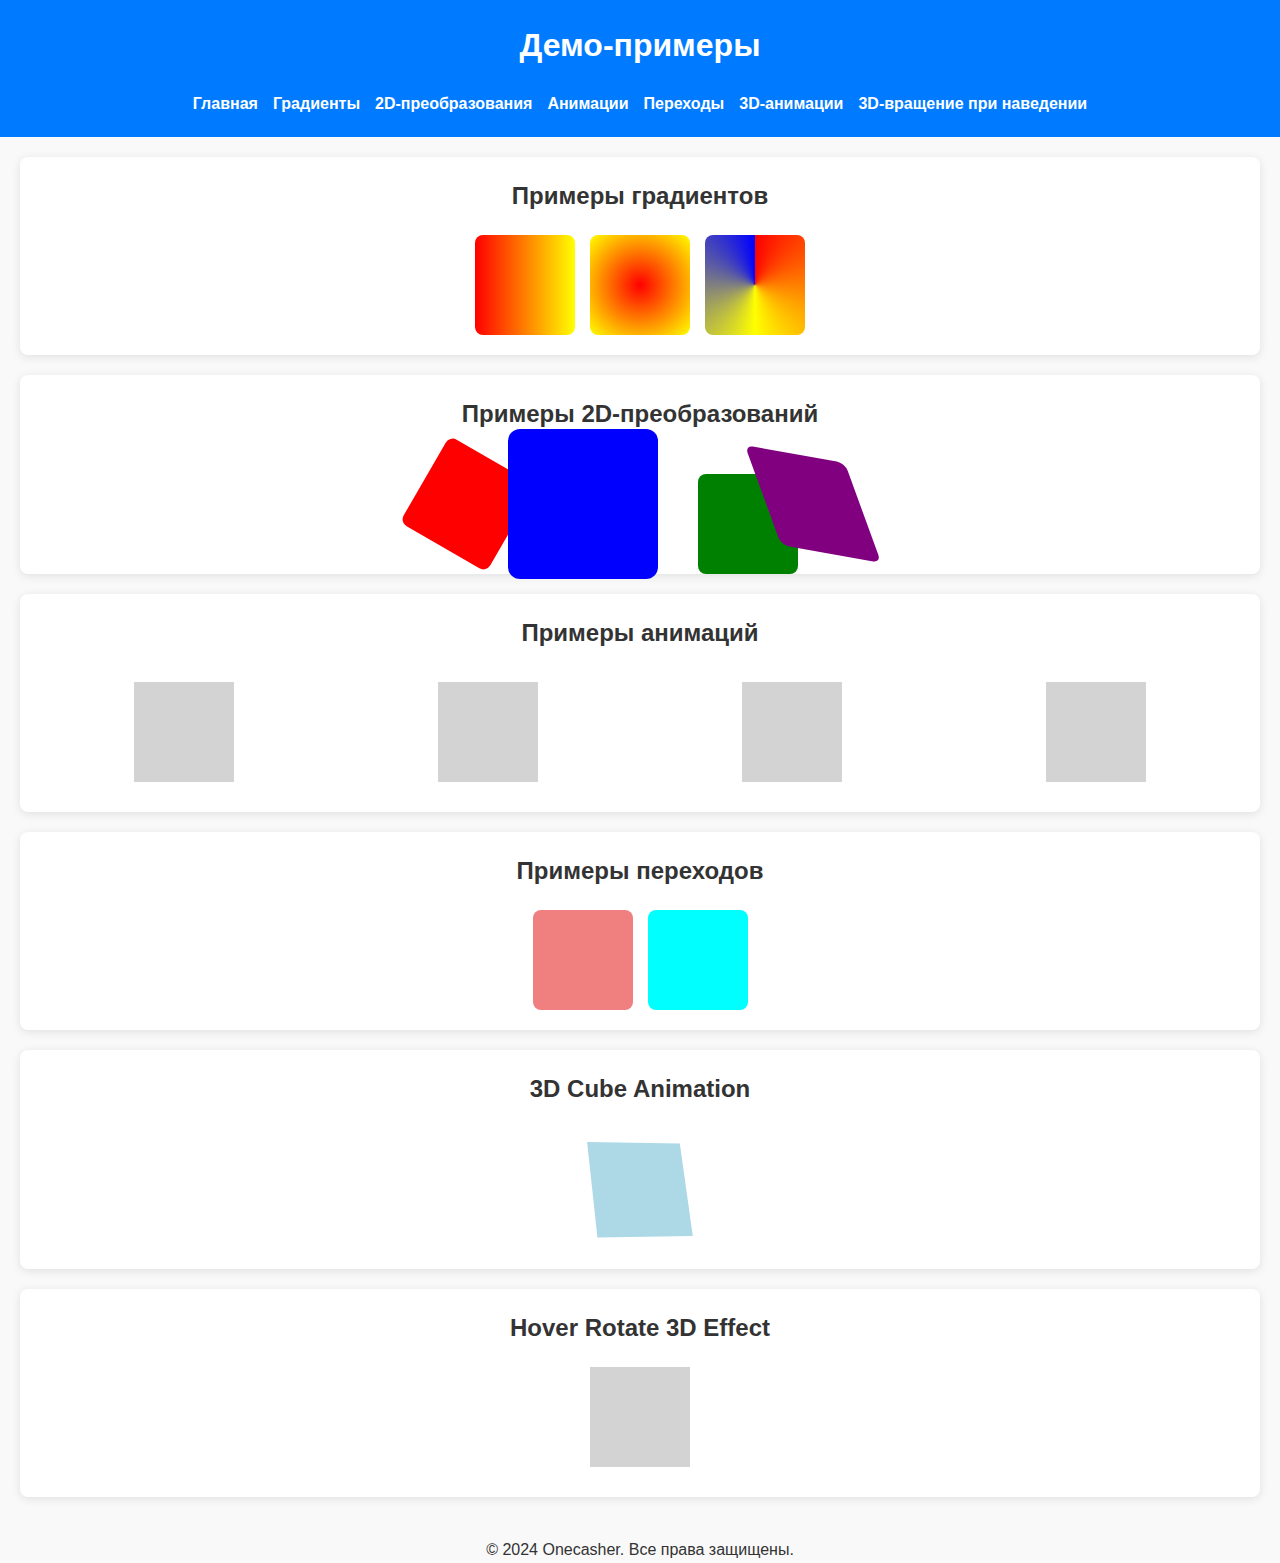
<file: 9ЛАБ/demo.html>
<!DOCTYPE html>
<html lang="ru">
<head>
    <meta charset="UTF-8">
    <meta name="viewport" content="width=device-width, initial-scale=1.0">
    <title>Демо-примеры</title>
    <link rel="stylesheet" href="style.css">
</head>
<body>
    <header>
        <h1>Демо-примеры</h1>
        <nav>
            <ul>
                <li><a href="body.html">Главная</a></li>
                <li><a href="#gradients">Градиенты</a></li>
                <li><a href="#2d-transform">2D-преобразования</a></li>
                <li><a href="#animations">Анимации</a></li>
                <li><a href="#transitions">Переходы</a></li>
                <li><a href="#3d-animation">3D-анимации</a></li>
                <li><a href="#hover-rotate">3D-вращение при наведении</a></li>
            </ul>
        </nav>
    </header>

    <main>
        <section id="gradients">
            <h2>Примеры градиентов</h2>
            <div class="example-container">
                <div class="example-box" style="background: linear-gradient(to right, red, yellow);"></div>
                <div class="example-box" style="background: radial-gradient(circle, red, yellow);"></div>
                <div class="example-box" style="background: conic-gradient(red, yellow, blue);"></div>
            </div>
        </section>

        <section id="2d-transform">
            <h2>Примеры 2D-преобразований</h2>
            <div class="example-container">
                <div class="example-box" style="background: red; transform: rotate(30deg);"></div>
                <div class="example-box" style="background: blue; transform: scale(1.5);"></div>
                <div class="example-box" style="background: green; transform: translate(50px, 20px);"></div>
                <div class="example-box" style="background: purple; transform: skew(20deg, 10deg);"></div>
            </div>
        </section>

        <section id="animations">
            <h2>Примеры анимаций</h2>
            <div class="example-container">
                <div class="animated-box bounce"></div>
                <div class="animated-box fade"></div>
                <div class="animated-box color"></div>
                <div class="animated-box move"></div>
            </div>
        </section>

        <section id="transitions">
            <h2>Примеры переходов</h2>
            <div class="example-container">
                <div class="example-box transition-box"></div>
                <div class="example-box transition-box rotate" style="background: cyan;"></div>
            </div>
        </section>

        <section id="3d-animation">
            <h2>3D Cube Animation</h2>
            <div class="container-3d">
                <div class="animated-box cube"></div>
            </div>
        </section>

        <section id="hover-rotate">
            <h2>Hover Rotate 3D Effect</h2>
            <div class="animated-box 3d rotate3d"></div>
        </section>
    </main>

    <footer>
        <p style="text-align: center;">&copy; 2024 Onecasher. Все права защищены.</p>
    </footer>
</body>
</html>
</file>
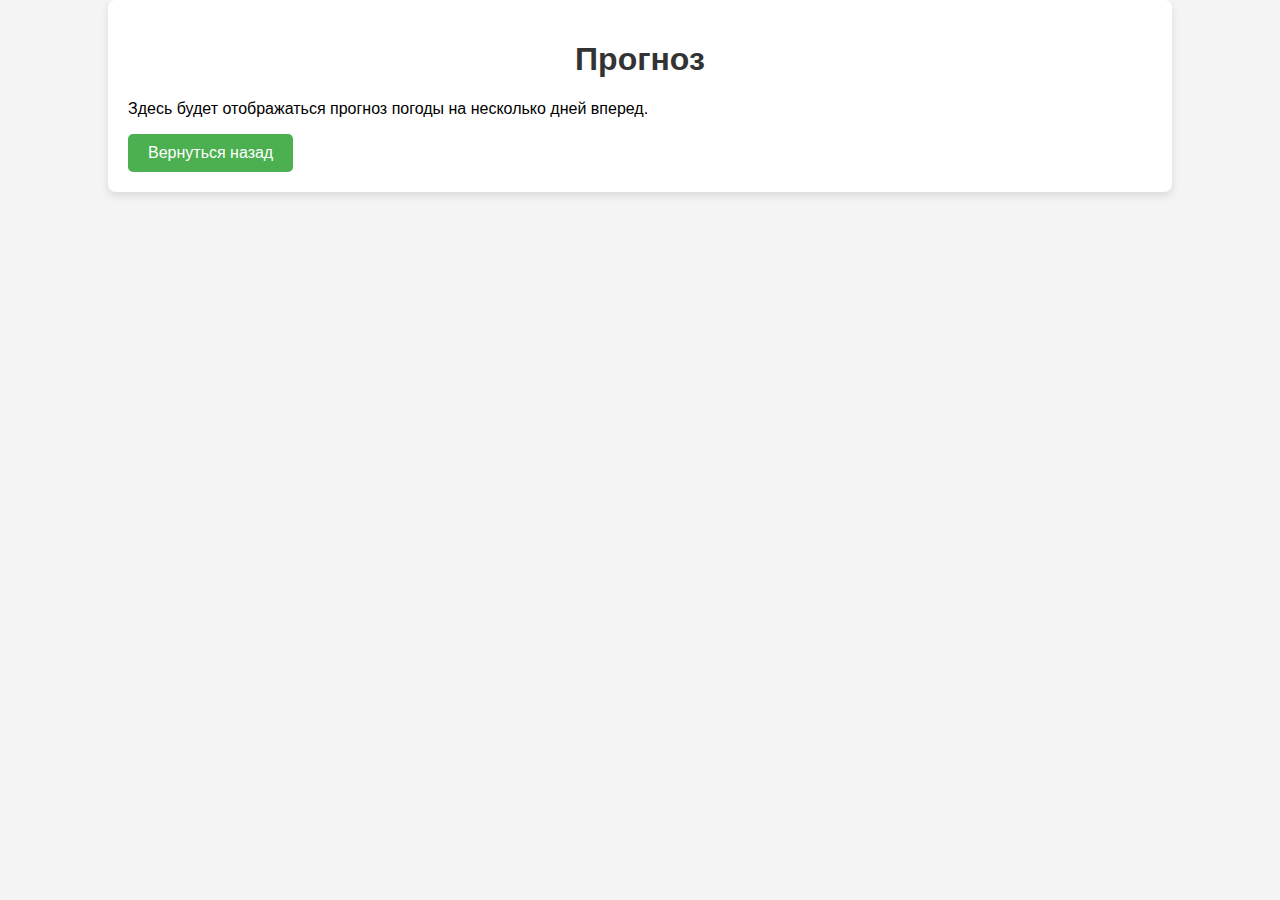
<file: Курсовая/forecast.html>
<!DOCTYPE html>
<html lang="ru">
<head>
    <meta charset="UTF-8">
    <meta name="viewport" content="width=device-width, initial-scale=1.0">
    <title>Прогноз</title>
    <link rel="stylesheet" href="styles.css">
</head>
<body>
    <div class="container">
        <h1>Прогноз</h1>
        <p>Здесь будет отображаться прогноз погоды на несколько дней вперед.</p>
        <a href="index.html"><button>Вернуться назад</button></a>
    </div>
</body>
</html>
</file>
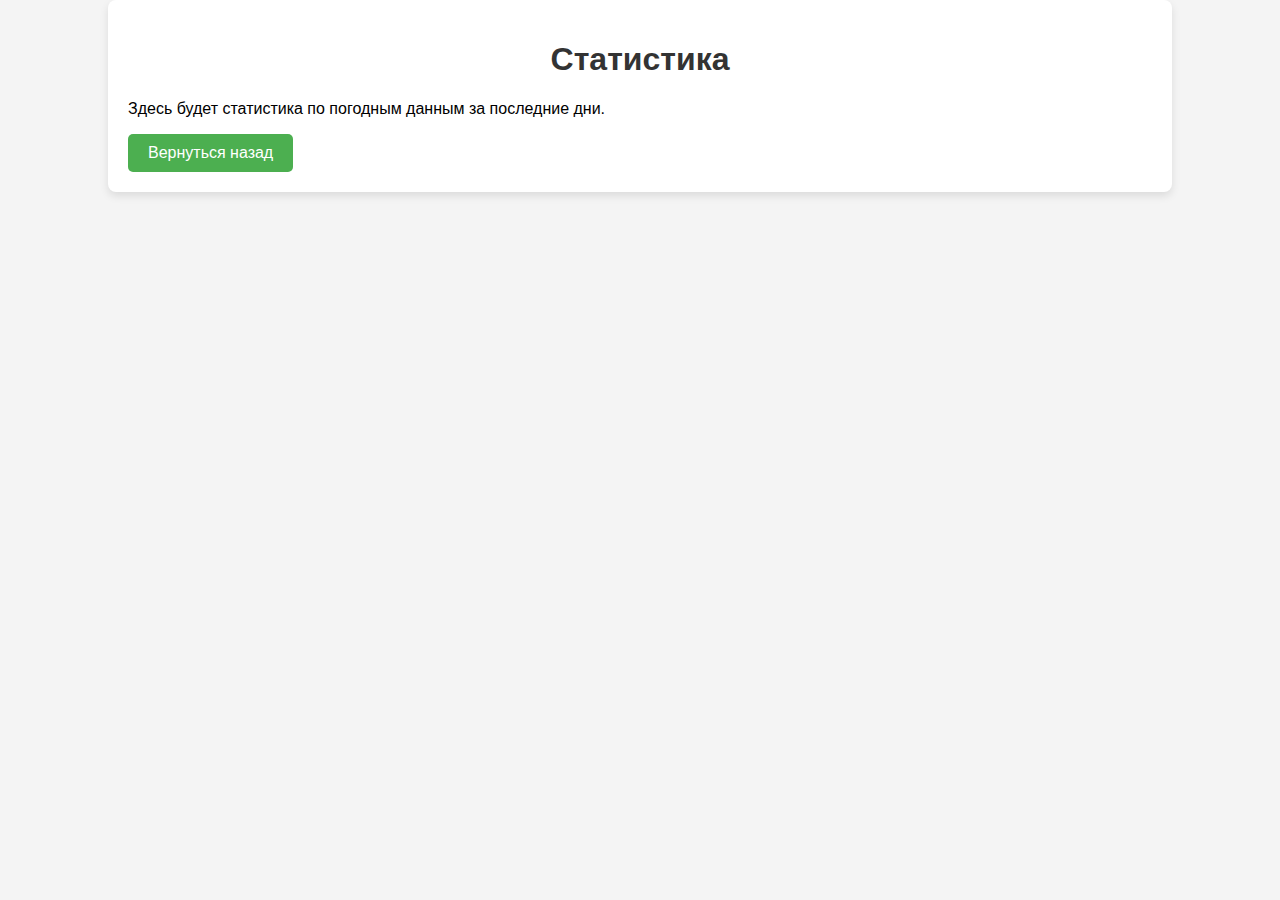
<file: Курсовая/statistics.html>
<!DOCTYPE html>
<html lang="ru">
<head>
    <meta charset="UTF-8">
    <meta name="viewport" content="width=device-width, initial-scale=1.0">
    <title>Статистика</title>
    <link rel="stylesheet" href="styles.css">
</head>
<body>
    <div class="container">
        <h1>Статистика</h1>
        <p>Здесь будет статистика по погодным данным за последние дни.</p>
        <a href="index.html"><button>Вернуться назад</button></a>
    </div>
</body>
</html>
</file>
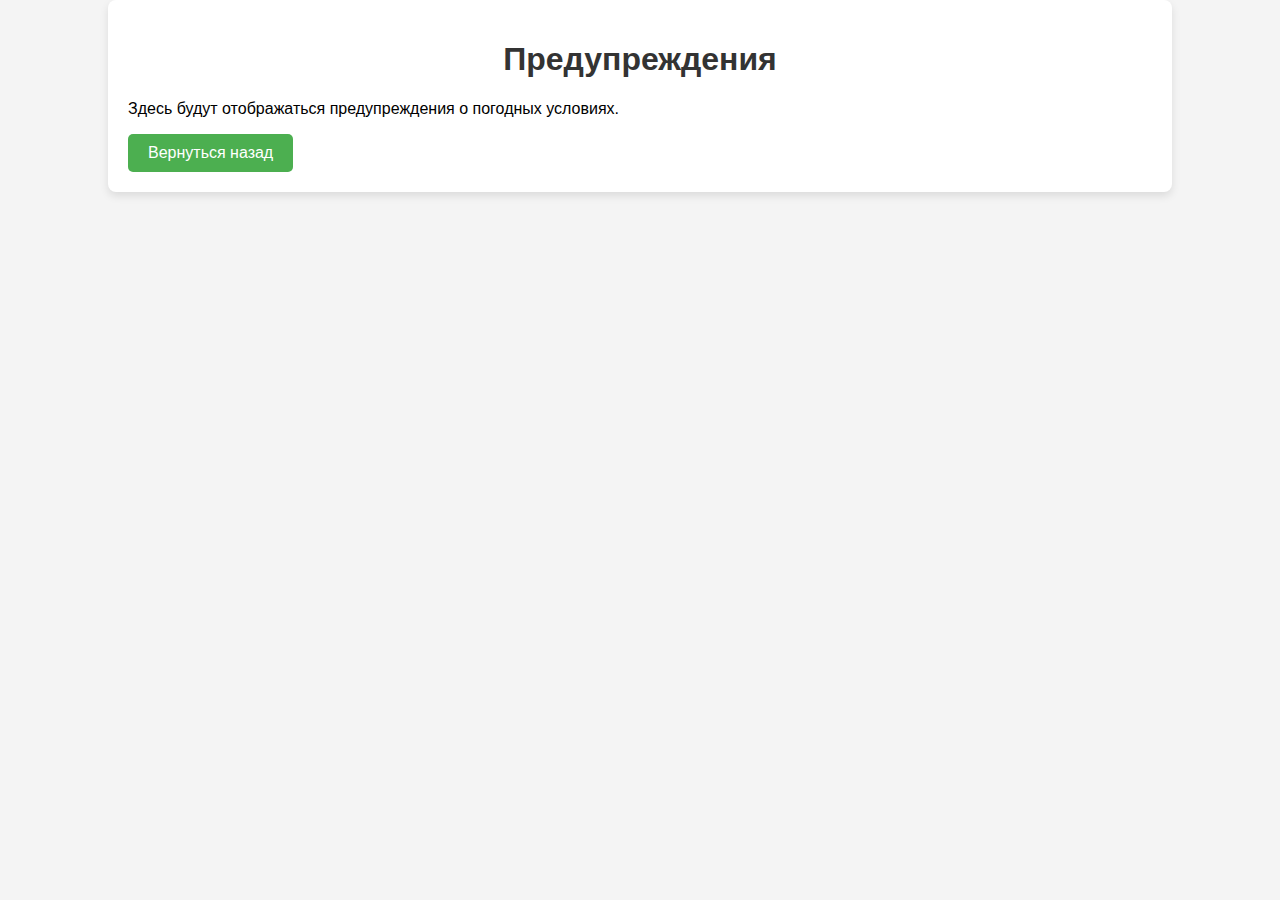
<file: Курсовая/warnings.html>
<!DOCTYPE html>
<html lang="ru">
<head>
    <meta charset="UTF-8">
    <meta name="viewport" content="width=device-width, initial-scale=1.0">
    <title>Предупреждения</title>
    <link rel="stylesheet" href="styles.css">
</head>
<body>
    <div class="container">
        <h1>Предупреждения</h1>
        <p>Здесь будут отображаться предупреждения о погодных условиях.</p>
        <a href="index.html"><button>Вернуться назад</button></a>
    </div>
</body>
</html>
</file>
<file: Курсовая/styles.css>
/* Общие стили */
body {
    font-family: Arial, sans-serif;
    margin: 0;
    padding: 0;
    background-color: #f4f4f4;
}

/* Контейнер для основного контента */
.container {
    width: 80%;
    max-width: 1200px;
    margin: 0 auto;
    padding: 20px;
    background-color: #ffffff;
    box-shadow: 0 4px 8px rgba(0, 0, 0, 0.1);
    border-radius: 8px;
}

/* Заголовок страницы */
h1 {
    text-align: center;
    color: #333;
}

/* Секция с кнопками */
.buttons {
    display: flex;
    justify-content: space-between;
    margin: 20px 0;
}

.buttons a {
    text-decoration: none;
}

button {
    background-color: #4CAF50;
    color: white;
    border: none;
    padding: 10px 20px;
    font-size: 16px;
    cursor: pointer;
    border-radius: 5px;
    transition: background-color 0.3s;
}

button:hover {
    background-color: #45a049;
}

button:focus {
    outline: none;
}

/* Секция ввода */
.input-section {
    margin-bottom: 20px;
    display: flex;
    align-items: center;
}

label {
    font-size: 18px;
    margin-right: 10px;
}

#city-input {
    padding: 10px;
    font-size: 16px;
    width: 250px;
    border: 1px solid #ccc;
    border-radius: 5px;
}

#find-weather {
    margin-left: 10px;
}

/* Секция с результатами */
.result-section {
    margin-top: 30px;
    display: flex;
    justify-content: space-between;
    align-items: center;
}

.weather-icon img {
    width: 100px;
    height: 100px;
}

.result p {
    font-size: 18px;
    margin: 5px 0;
}

/* Секция с графиком */
.graph-section {
    margin-top: 40px;
    text-align: center;
}

.graph-section img {
    width: 100%;
    max-width: 600px;
    height: auto;
}

/* Мобильная адаптивность */
@media (max-width: 768px) {
    .container {
        width: 95%;
    }

    .buttons {
        flex-direction: column;
        align-items: center;
    }

    button {
        width: 100%;
        margin-bottom: 10px;
    }

    .result-section {
        flex-direction: column;
        align-items: center;
    }

    .result p {
        font-size: 16px;
    }

    .input-section {
        flex-direction: column;
        align-items: flex-start;
    }

    #city-input {
        width: 100%;
    }

    #find-weather {
        width: 100%;
        margin-top: 10px;
    }
}
</file>
<file: 2ЛАБ/style1.css>
body {
    font-family: 'Arial', sans-serif;
    margin: 0;
    padding: 0;
    background: linear-gradient(to right, #ffffff, #e6e6e6);
    color: #333333; 
}


h1 {
    color: #2c3e50; 
    font-size: 3em; 
    text-align: center; 
    margin-top: 50px;
    text-shadow: 2px 2px 5px rgba(0, 0, 0, 0.3);
}

h2 {
    color: #34495e;
    font-size: 2.5em; 
    margin-top: 40px; 
    text-align: center;
    

}


p {
    line-height: 1.6;
    margin-bottom: 30px;
    text-align: center;
    font-size: 18px; 
}

img {
    max-width: 40%; 
    height: auto;
    display: block; 
    margin: 20px auto; 
    border-radius: 10px; 
    box-shadow: 0 4px 8px rgba(0, 0, 0, 0.2); 
}
ul {
    list-style-type: none; 
    padding: 0;
    text-align: center; 
}

li {
    display: inline-block;
    margin-right: 20px; 
}


a {
    color: #2980b9;
    text-decoration: none;
    font-size: 44px; 
    transition: color 0.3s ease, transform 0.3s ease; /
}

a:hover {
    color: #e74c3c; 
    transform: scale(1.1); 
}


.button {
    background-color: #e74c3c; 
    color: #ffffff; 
    padding: 15px 25px;
    border: none; 
    border-radius: 30px; 
    cursor: pointer; 
    font-size: 18px;
    transition: background-color 0.3s ease, transform 0.3s ease; 
}

.button:hover {
    background-color: #c0392b; 
    transform: translateY(-2px); 
}


@media (max-width: 768px) {
    h1 {
        font-size: 2.5em;
    
    }

    p {
        font-size: 16px;
        margin-bottom: 20px;
    }

    .button {
        padding: 10px 15px;
        font-size: 16px;
    }

    img {
        max-width: 90%;
    }

    li {
        margin-right: 10px; 
    }
}
</file>
<file: 3ЛАБ/style2.css>
/* Подключение шрифта Google Fonts */
@import url('https://fonts.googleapis.com/css2?family=Roboto:wght@400;700&family=Playfair+Display:wght@400;700&display=swap');

/* Общий стиль для body */
body {
    font-family: 'Roboto', sans-serif; /* Основной шрифт */
    font-size: 36px; /* Размер текста */
    line-height: 1.6; /* Межстрочный интервал */
    margin: 0;
    padding: 0;
    background: linear-gradient(120deg, #f6f8fc, #e9ecf4); /* Градиентный фон */
    color: #2d3436; /* Основной цвет текста */
}

/* Заголовки */
h1, h2 {
    text-align: center; /* Вырав.текст */
    font-weight: 100; /* Жир.текст */
    margin: 20px ;
    font-family: 'Playfair Display', serif; /* Втор.шрифтдлязаг. */
    color: #2c3e50;
}

h1 {
    font-size: 3em;
    text-shadow: 2px 4px 6px rgba(0, 0, 0, 0.1); /* Тень текста */
}

h2 {
    font-size: 2.2em;
    color: #34495e;
    text-shadow: 1px 3px 5px rgba(0, 0, 0, 0.1);
}

/* Абзацы */
p {
    font-size: 18px; /* Размер.текста */
    line-height: 1.8; /* Межстрочный.интервал */
    text-align: justify; /* Выравнивание текста по ширине */
    margin: 15px 20px;
    color: #2d3436;
}

/* Ссылки */
a {
    color: #3498db; /* Цвет текста */
    text-decoration: none; /* Убираем подчеркивание */
    font-weight: bold;
    transition: color 0.3s ease, transform 0.2s ease;
}

a:hover {
    color: #e74c3c; /* Цвет текста при наведении */
    transform: scale(1.1); /* Увеличиваем размер при наведении */
}

/* Изображения */
img {
    max-width: 30%; /* Размер изображения */
    height: auto;
    display: block;
    margin: 20px auto;
    border-style: dotted; 
    border: 3px solid #bdc3c7; /* Граница изображения */
    box-shadow: 0 6px 12px rgba(0, 0, 0, 0.2); /* Тень */
}

/* Списки */
ul {
    list-style: none; /* Убираем стандартные маркеры */
    padding: 0;
    text-align: center;
}

li {
    display: inline-block;
    margin: 0 15px;
}

/* Кнопки */
.button {
    background-color: #e74c3c; /* Фон кнопки */
    color: #ffffff; /* Цвет текста */
    padding: 12px 24px;
    border: none; /* Убираем границу */
    border-radius: 25px; /* Скругление углов */
    font-size: 16px;
    font-weight: bold;
    cursor: pointer;
    text-align: center;
    transition: background-color 0.3s ease, transform 0.2s ease, box-shadow 0.2s ease;
    box-shadow: 0 4px 8px rgba(0, 0, 0, 0.2);
}

.button:hover {
    background-color: #c0392b;
    transform: translateY(-3px);
    box-shadow: 0 6px 12px rgba(0, 0, 0, 0.3);
}

/* Адаптивность */
@media (max-width: 768px) {
    h1 {
        font-size: 2.2em;
    }

    h2 {
        font-size: 1.8em;
    }

    p {
        font-size: 16px;
    }

    .button {
        padding: 10px 20px;
        font-size: 14px;
    }

    img {
        max-width: 90%;
    }

    li {
        margin: 0 10px;
    }
}
</file>
<file: 4ЛАБ/style.css>
/* Подключение шрифта Google Fonts */
@import url('https://fonts.googleapis.com/css2?family=Roboto:wght@400;700&family=Playfair+Display:wght@400;700&display=swap');

/* Общий стиль для всех элементов */
* {
    box-sizing: border-box; /* Учет границ и отступов в размере элемента */
    margin: 0;
    padding: 0;
}

/* Общий стиль для body */
body {
    font-family: 'Roboto', sans-serif; /* Основной шрифт */
    font-size: 16px; /* Размер текста */
    line-height: 1.6; /* Межстрочный интервал */
    background: linear-gradient(120deg, #f6f8fc, #e9ecf4); /* Градиентный фон */
    color: #2d3436; /* Основной цвет текста */
}

/* Заголовки */
h1, h2 {
    text-align: center; /* Выравнивание текста */
    font-weight: 700; /* Жирность текста */
    margin: 20px 0;
    font-family: 'Playfair Display', serif; /* Вторичный шрифт для заголовков */
    color: #2c3e50;
}

h1 {
    font-size: 3em;
    text-shadow: 2px 4px 6px rgba(0, 0, 0, 0.1); /* Тень текста */
    position: relative; /* Позиционирование для слоев */
    z-index: 2;
}

h2 {
    font-size: 2.2em;
    color: #34495e;
    text-shadow: 1px 3px 5px rgba(0, 0, 0, 0.1);
}

/* Абзацы */
p {
    font-size: 18px; /* Размер текста */
    line-height: 1.8; /* Межстрочный интервал */
    text-align: justify; /* Выравнивание текста по ширине */
    margin: 15px 20px;
    color: #2d3436;
}

/* Ссылки */
a {
    color: #3498db; /* Цвет текста */
    text-decoration: none; /* Убираем подчеркивание */
    font-weight: bold;
    transition: color 0.3s ease, transform 0.2s ease;
}

a:hover {
    color: #e74c3c; /* Цвет текста при наведении */
    transform: scale(1.1); /* Увеличиваем размер при наведении */
}

/* Изображения */
img {
    max-width: 80%; /* Размер изображения */
    height: auto;
    display: block;
    margin: 20px auto;
    border-radius: 15px; /* Скругляем углы */
    border: 3px solid #bdc3c7; /* Граница изображения */
    box-shadow: 0 6px 12px rgba(0, 0, 0, 0.2); /* Тень */
}

/* Списки */
ul {
    list-style: none; /* Убираем стандартные маркеры */
    padding: 0;
    text-align: center;
}

li {
    display: inline-block;
    margin: 0 15px;
}

/* Кнопки */
.button {
    background-color: #e74c3c; /* Фон кнопки */
    color: #ffffff; /* Цвет текста */
    padding: 12px 24px;
    border: none; /* Убираем границу */
    border-radius: 25px; /* Скругление углов */
    font-size: 16px;
    font-weight: bold;
    cursor: pointer;
    text-align: center;
    transition: background-color 0.3s ease, transform 0.2s ease, box-shadow 0.2s ease;
    box-shadow: 0 4px 8px rgba(0, 0, 0, 0.2);
    position: relative; /* Для возможности наложения */
    z-index: 1;
}

.button:hover {
    background-color: #c0392b;
    transform: translateY(-3px);
    box-shadow: 0 6px 12px rgba(0, 0, 0, 0.3);
}

/* Блок с обтеканием */
.float-box {
    width: 40%;
    min-height: 200px;
    background-color: #ecf0f1; /* Фон блока */
    margin: 20px;
    float: left; /* Обтекание слева */
    padding: 10px;
    border-radius: 10px;
    box-shadow: 0 4px 8px rgba(0, 0, 0, 0.1);
    overflow: hidden; /* Обрезаем содержимое при переполнении */
}

/* Адаптивность */
@media (max-width: 768px) {
    h1 {
        font-size: 2.2em;
    }

    h2 {
        font-size: 1.8em;
    }

    p {
        font-size: 16px;
    }

    .button {
        padding: 10px 20px;
        font-size: 14px;
    }

    img {
        max-width: 90%;
    }

    li {
        margin: 0 10px;
    }

    .float-box {
        width: 100%; /* Блок занимает всю ширину на маленьких экранах */
        float: none; /* Убираем обтекание */
        margin: 10px auto;
    }
}
</file>
<file: 5ЛАБ/style.css>
/* Подключение шрифта Google Fonts */
@import url('https://fonts.googleapis.com/css2?family=Roboto:wght@400;700&family=Playfair+Display:wght@400;700&display=swap');

/* Общий стиль для body */
body {
    font-family: 'Roboto', sans-serif; /* Основной шрифт */
    font-size: 2rem; /* Размер текста */
    line-height: 1.6; /* Межстрочный интервал */
    margin: 0;
    padding: 0;
    background: linear-gradient(120deg, #f6f8fc, #e9ecf4); /* Градиентный фон */
    color: rgb(45, 52, 54); /* Основной цвет текста */
    display: flex; /* Используем flexbox */
    flex-direction: column;
    align-items: center;
    justify-content: space-between;
    min-height: 100vh; /* Высота экрана */
    
}

/* Контейнер для flex-элементов */
.flex-container {
    display: flex;
    flex-wrap: wrap; /* Перенос строк */
    justify-content: space-around;
    align-items: center;
    gap: 2rem; /* Расстояние между элементами */
    padding: 2rem;
    width: 90%; /* Ширина контейнера */
    max-width: 1200px;
    background-color: rgba(236, 240, 241, 0.8); /* Полупрозрачный цвет */
    border: 2px solid hsl(200, 20%, 70%); /* Цвет границы через HSL */
    border-radius: 10px;
    box-shadow: 0 10px 20px rgba(0, 0, 0, 0.2);
}

/* Элементы внутри flex-контейнера */
.flex-item {
    flex: 1 1 calc(33.333% - 2rem); /* Занимает 1/3 ширины контейнера */
    max-width: 300px;
    min-width: 200px;
    background-color: #3498db; /* HEX цвет */
    color: white;
    text-align: center;
    padding: 1.5rem;
    border-radius: 8px;
    box-shadow: 0 5px 10px rgba(0, 0, 0, 0.1);
    transition: transform 0.3s ease, background-color 0.3s ease;
}

.flex-item:hover {
    transform: translateY(-5px);
    background-color: #2980b9; /* HEX цвет */
}

/* Заголовки */
h1, h2 {
    text-align: center;
    font-weight: 100;
    margin: 20px;
    font-family: 'Playfair Display', serif; /* Вторичный шрифт для заголовков */
    color: #2c3e50;
}

h1 {
    font-size: 1em;
    text-shadow: 2px 4px 6px rgba(0, 0, 0, 0.1); /* Тень текста */
}

h2 {
    font-size: 1.2em;
    color: #34495e;
    text-shadow: 1px 3px 5px rgba(0, 0, 0, 0.1);
}

/* Абзацы */
p {
    font-size: 1.125rem; /* Размер текста */
    line-height: 1.8; /* Межстрочный интервал */
    text-align: justify; /* Выравнивание текста по ширине */
    margin: 1rem 1.25rem;
    color: #2d3436;
    flex-grow: 100;
}

/* Ссылки */
a {
    color: #3498db; /* Цвет текста */
    text-decoration: none; /* Убираем подчеркивание */
    font-weight: bold;
    transition: color 0.3s ease, transform 0.2s ease;
}

a:hover {
    color: #e74c3c; /* Цвет текста при наведении */
    transform: scale(1.1); /* Увеличиваем размер при наведении */
}

/* Изображения */
img {
    max-width: 20%; /* Размер изображения */
    height: auto;
    display: block;
    margin: 20px auto;
    border-style: dotted;
    border: 3px solid #bdc3c7; /* Граница изображения */
    box-shadow: 0 6px 12px rgba(0, 0, 0, 0.2); /* Тень */
    border-radius: 10%; /* Скругляем углы */
}

/* Кнопки */
.button {
    background-color: #e74c3c; /* Фон кнопки */
    color: #ffffff; /* Цвет текста */
    padding: 0.75rem 1.5rem; /* Относительные размеры */
    border: none; /* Убираем границу */
    border-radius: 25px; /* Скругление углов */
    font-size: 1rem;
    font-weight: bold;
    cursor: pointer;
    text-align: center;
    transition: background-color 0.3s ease, transform 0.2s ease, box-shadow 0.2s ease;
    box-shadow: 0 4px 8px rgba(0, 0, 0, 0.2);
}

.button:hover {
    background-color: #c0392b;
    transform: translateY(-3px);
    box-shadow: 0 6px 12px rgba(0, 0, 0, 0.3);
}

/* Списки */
ul {
    list-style: none; /* Убираем стандартные маркеры */
    padding: 0;
    text-align: center;
}

li {
    display: inline-block;
    margin: 0 15px;
}

/* Адаптивность */
@media (max-width: 768px) {
    h1 {
        font-size: 2.2em;
    }

    h2 {
        font-size: 1.8em;
    }

    p {
        font-size: 1rem;
    }

    .button {
        padding: 0.625rem 1.25rem;
        font-size: 0.875rem;
    }

    img {
        max-width: 90%;
    }

    li {
        margin: 0 10px;
    }

    .flex-item {
        flex: 1 1 100%; /* Элементы занимают всю ширину на маленьких экранах */
    }
}
</file>
<file: 6ЛАБ/style.css>
/* Общие стили */
* {
    margin: 0;
    padding: 0;
    box-sizing: border-box;
}

body {
    font-family: Arial, sans-serif;
    line-height: 1.6;
    background-color: #f4f4f4;
    color: #333;
}

header {
    background-color: #333;
    color: #fff;
    padding: 20px;
    text-align: center;
}

h1 {
    font-size: 2.5rem;
}

/* Стили для основного контента */
main {
    display: grid;
    grid-template-columns: 1fr; /* Одно колонное расположение по умолчанию */
    gap: 20px;
    padding: 20px;
}

.intro,
.blog,
.reviews,
.contact-form,
.contacts {
    background-color: #fff;
    padding: 20px;
    border-radius: 8px;
    box-shadow: 0 2px 10px rgba(0, 0, 0, 0.1);
}

h2 {
    font-size: 1.8rem;
    margin-bottom: 15px;
}

h3 {
    font-size: 1.5rem;
    margin-bottom: 10px;
}

p {
    font-size: 1rem;
    margin-bottom: 10px;
}

a {
    color: #3498db;
    text-decoration: none;
}

a:hover {
    text-decoration: underline;
}

/* Стили для блока с отзывами */
.review {
    padding: 15px;
    background-color: #fafafa;
    border-left: 5px solid #3498db;
    margin-bottom: 15px;
}

/* Стили для формы обратной связи */
form {
    display: grid;
    grid-template-columns: 1fr;
    gap: 15px;
}

input, textarea {
    padding: 10px;
    font-size: 1rem;
    border: 1px solid #ddd;
    border-radius: 4px;
}

textarea {
    resize: vertical;
}

button {
    background-color: #3498db;
    color: white;
    border: none;
    padding: 12px;
    font-size: 1.1rem;
    border-radius: 4px;
    cursor: pointer;
}

button:hover {
    background-color: #2980b9;
}

/* Стили для социальных ссылок */
.social-links {
    display: flex;
    gap: 15px;
}

.social-links li {
    list-style: none;
}

.social-links a {
    font-size: 2rem;
    color: #333;
}

.social-links a:hover {
    color: #3498db;
}

/* Адаптивность */
@media (min-width: 768px) {
    main {
        grid-template-columns: 1fr 1fr; /* Две колонки для экранов шире 768px */
    }

    .intro,
    .blog,
    .reviews,
    .contact-form,
    .contacts {
        margin-bottom: 20px;
    }

    .social-links {
        justify-content: space-around;
    }
}

@media (min-width: 1024px) {
    main {
        grid-template-columns: 1fr 1fr 1fr; /* Три колонки для экранов шире 1024px */
    }
}
</file>
<file: 7ЛАБ/style.css>
/* Подключение шрифта Google Fonts */
@import url('https://fonts.googleapis.com/css2?family=Roboto:wght@400;700&family=Playfair+Display:wght@400;700&display=swap');

/* Общий стиль для body */
body {
    font-family: 'Roboto', sans-serif; /* Основной шрифт */
    font-size: 2rem; /* Размер текста */
    line-height: 1.6; /* Межстрочный интервал */
    margin: 0;
    padding: 0;
    background: linear-gradient(120deg, #f6f8fc, #e9ecf4); /* Градиентный фон */
    color: rgb(45, 52, 54); /* Основной цвет текста */
    display: flex; /* Используем flexbox */
    flex-direction: column;
    align-items: center;
    justify-content: space-between;
    min-height: 100vh; /* Высота экрана */
    
}

/* Контейнер для flex-элементов */
.flex-container {
    display: flex;
    flex-wrap: wrap; /* Перенос строк */
    justify-content: space-around;
    align-items: center;
    gap: 2rem; /* Расстояние между элементами */
    padding: 2rem;
    width: 90%; /* Ширина контейнера */
    max-width: 1200px;
    background-color: rgba(236, 240, 241, 0.8); /* Полупрозрачный цвет */
    border: 2px solid hsl(200, 20%, 70%); /* Цвет границы через HSL */
    border-radius: 10px;
    box-shadow: 0 10px 20px rgba(0, 0, 0, 0.2);
}

/* Элементы внутри flex-контейнера */
.flex-item {
    flex: 1 1 calc(33.333% - 2rem); /* Занимает 1/3 ширины контейнера */
    max-width: 300px;
    min-width: 200px;
    background-color: #3498db; /* HEX цвет */
    color: white;
    text-align: center;
    padding: 1.5rem;
    border-radius: 8px;
    box-shadow: 0 5px 10px rgba(0, 0, 0, 0.1);
    transition: transform 0.3s ease, background-color 0.3s ease;
}

.flex-item:hover {
    transform: translateY(-5px);
    background-color: #2980b9; /* HEX цвет */
}

/* Заголовки */
h1, h2 {
    text-align: center;
    font-weight: 100;
    margin: 20px;
    font-family: 'Playfair Display', serif; /* Вторичный шрифт для заголовков */
    color: #2c3e50;
}

h1 {
    font-size: 1em;
    text-shadow: 2px 4px 6px rgba(0, 0, 0, 0.1); /* Тень текста */
}

h2 {
    font-size: 2.2em;
    color: #34495e;
    text-shadow: 1px 3px 5px rgba(0, 0, 0, 0.1);
}

/* Абзацы */
p {
    font-size: 1.125rem; /* Размер текста */
    line-height: 1.8; /* Межстрочный интервал */
    text-align: justify; /* Выравнивание текста по ширине */
    margin: 1rem 1.25rem;
    color: #2d3436;
    flex-grow: 100;
}

/* Ссылки */
a {
    color: #3498db; /* Цвет текста */
    text-decoration: none; /* Убираем подчеркивание */
    font-weight: bold;
    transition: color 0.3s ease, transform 0.2s ease;
}

a:hover {
    color: #e74c3c; /* Цвет текста при наведении */
    transform: scale(1.1); /* Увеличиваем размер при наведении */
}

/* Изображения */
img {
    max-width: 20%; /* Размер изображения */
    height: auto;
    display: block;
    margin: 20px auto;
    border-style: dotted;
    border: 3px solid #bdc3c7; /* Граница изображения */
    box-shadow: 0 6px 12px rgba(0, 0, 0, 0.2); /* Тень */
    border-radius: 10%; /* Скругляем углы */
}

/* Кнопки */
.button {
    background-color: #e74c3c; /* Фон кнопки */
    color: #ffffff; /* Цвет текста */
    padding: 0.75rem 1.5rem; /* Относительные размеры */
    border: none; /* Убираем границу */
    border-radius: 25px; /* Скругление углов */
    font-size: 1rem;
    font-weight: bold;
    cursor: pointer;
    text-align: center;
    transition: background-color 0.3s ease, transform 0.2s ease, box-shadow 0.2s ease;
    box-shadow: 0 4px 8px rgba(0, 0, 0, 0.2);
}

.button:hover {
    background-color: #c0392b;
    transform: translateY(-3px);
    box-shadow: 0 6px 12px rgba(0, 0, 0, 0.3);
}

/* Списки */
ul {
    list-style: none; /* Убираем стандартные маркеры */
    padding: 0;
    text-align: center;
}

li {
    display: inline-block;
    margin: 0 15px;
}

/* Адаптивность */
@media (max-width: 768px) {
    h1 {
        font-size: 2.2em;
    }

    h2 {
        font-size: 1.8em;
    }

    p {
        font-size: 1rem;
    }

    .button {
        padding: 0.625rem 1.25rem;
        font-size: 0.875rem;
    }

    img {
        max-width: 90%;
    }

    li {
        margin: 0 10px;
    }

    .flex-item {
        flex: 1 1 100%; /* Элементы занимают всю ширину на маленьких экранах */
    }
}
</file>
<file: 8ЛАБ/style.css>
/* Псевдоэлемент для добавления точки перед элементами списка */
li::before {
    content: "•";
    color: #3498db;
    margin-right: 0.5rem;
    font-size: 1.2rem;
    font-weight: bold;
}

/* Легкое подчеркивание для ссылок при наведении */
a {
    text-decoration: none;
    color: #2d3a36;
    font-weight: 500;
    position: relative;
    transition: color 0.3s ease;
}

a::after {
    content: "";
    display: block;
    width: 0;
    height: 2px;
    background-color: #3498db;
    transition: width 0.3s ease;
}

a:hover::after {
    width: 100%;
}

a:hover {
    color: #3498db; /* Цвет текста при наведении */
}

/* Стрелка перед заголовками */
h2 {
    font-family: 'Roboto', sans-serif;
    font-size: 2rem;
    margin-bottom: 0.5rem;
    color: #2d3a36;
}

h2::before {
    content: "→";
    color: #3498db;
    margin-right: 0.5rem;
    font-size: 1.5rem;
    vertical-align: middle;
}

/* Легкий эффект для кнопки с псевдоэлементом ::before */
button {
    background-color: #3498db;
    color: white;
    border: none;
    padding: 0.75rem 1.5rem;
    border-radius: 25px;
    font-size: 1rem;
    cursor: pointer;
    transition: transform 0.2s ease-in-out, background-color 0.3s ease;
    display: inline-flex;
    align-items: center;
}

button::before {
    content: "▶";
    margin-right: 0.5rem;
    color: #fff;
    font-size: 1.2rem;
    opacity: 0; /* Скрыто по умолчанию */
    transition: opacity 0.3s ease;
}

button:hover {
    background-color: #2980b9;
    transform: scale(1.05);
}

button:active {
    background-color: #1c5980;
    transform: scale(0.95);
}

button:hover::before {
    opacity: 1; /* Показываем иконку при наведении */
}
</file>
<file: 9ЛАБ/style.css>
/* Общие стили */
* {
    margin: 0;
    padding: 0;
    box-sizing: border-box;
}

body {
    font-family: Arial, sans-serif;
    background-color: #f9f9f9;
    color: #333;
    line-height: 1.6;
}

/* Заголовок */
header {
    background-color: #007BFF;
    color: white;
    padding: 20px;
    text-align: center;
}

header h1 {
    font-size: 2rem;
    margin: 0;
}

/* Навигация */
nav ul {
    list-style: none;
    display: flex;
    justify-content: center;
    gap: 15px;
    margin: 20px 0 0;
}

nav ul li a {
    text-decoration: none;
    color: white;
    font-weight: bold;
}

/* Основной контент */
main {
    padding: 20px;
}

section {
    margin-bottom: 20px;
    padding: 20px;
    background-color: white;
    border-radius: 8px;
    box-shadow: 0 2px 10px rgba(0, 0, 0, 0.1);
}

h2 {
    text-align: center;
    color: #333;
    margin-bottom: 20px;
}

/* Примеры */
.example-container {
    display: flex;
    justify-content: center;
    gap: 15px;
}

.example-box {
    width: 100px;
    height: 100px;
    border-radius: 8px;
}

/* Анимации */
.animated-box {
    width: 100px;
    height: 100px;
    margin: 10px auto;
    background-color: lightgray;
}

/* Bounce animation */
@keyframes bounce {
    0%, 100% {
        transform: translateY(0);
    }
    50% {
        transform: translateY(-20px);
    }
}

.animated-box.bounce {
    animation: bounce 1.5s infinite;
}

/* Fade animation */
@keyframes fade {
    0% {
        opacity: 0;
    }
    100% {
        opacity: 1;
    }
}

.animated-box.fade {
    animation: fade 2s infinite alternate;
}

/* Color animation */
@keyframes color {
    0%, 100% {
        background-color: lightgray;
    }
    50% {
        background-color: coral;
    }
}

.animated-box.color {
    animation: color 3s infinite;
}

/* Move animation */
@keyframes move {
    0% {
        transform: translateX(0);
    }
    100% {
        transform: translateX(50px);
    }
}

.animated-box.move {
    animation: move 1s infinite alternate;
}

/* 3D Анимации */
@keyframes rotateCube {
    0% {
        transform: rotateY(0) rotateX(0);
    }
    20% {
        transform: rotateY(180deg) rotateX(180deg);
    }
    30% {
        
        transform: rotateY(18deg) rotateX(180deg);
    }
    100% {
        transform: rotateY(360deg) rotateX(360deg);
    }
}

.container-3d {
    perspective: 1000px;
    display: flex;
    justify-content: center;
    align-items: center;
    margin-top: 20px;
}

.animated-box.cube {
    width: 100px;
    height: 100px;
    background-color: lightblue;
    transform: rotateY(20deg) rotateX(20deg);
    animation: rotateCube 5s infinite linear;
}

.animated-box3d {
    transform-style: preserve-3d;
    perspective: 800px;
}

.animated-box.rotate3d:hover {
    transform: rotateX(45deg) rotateY(45deg);
    transition: transform 0.6s ease-in-out;
}

/* Переходы */
.transition-box {
    background-color: lightcoral;
    transition: transform 0.3s, background-color 0.3s;
}

.transition-box:hover {
    transform: scale(1.2);
    background-color: lightgreen;
}
</file>
